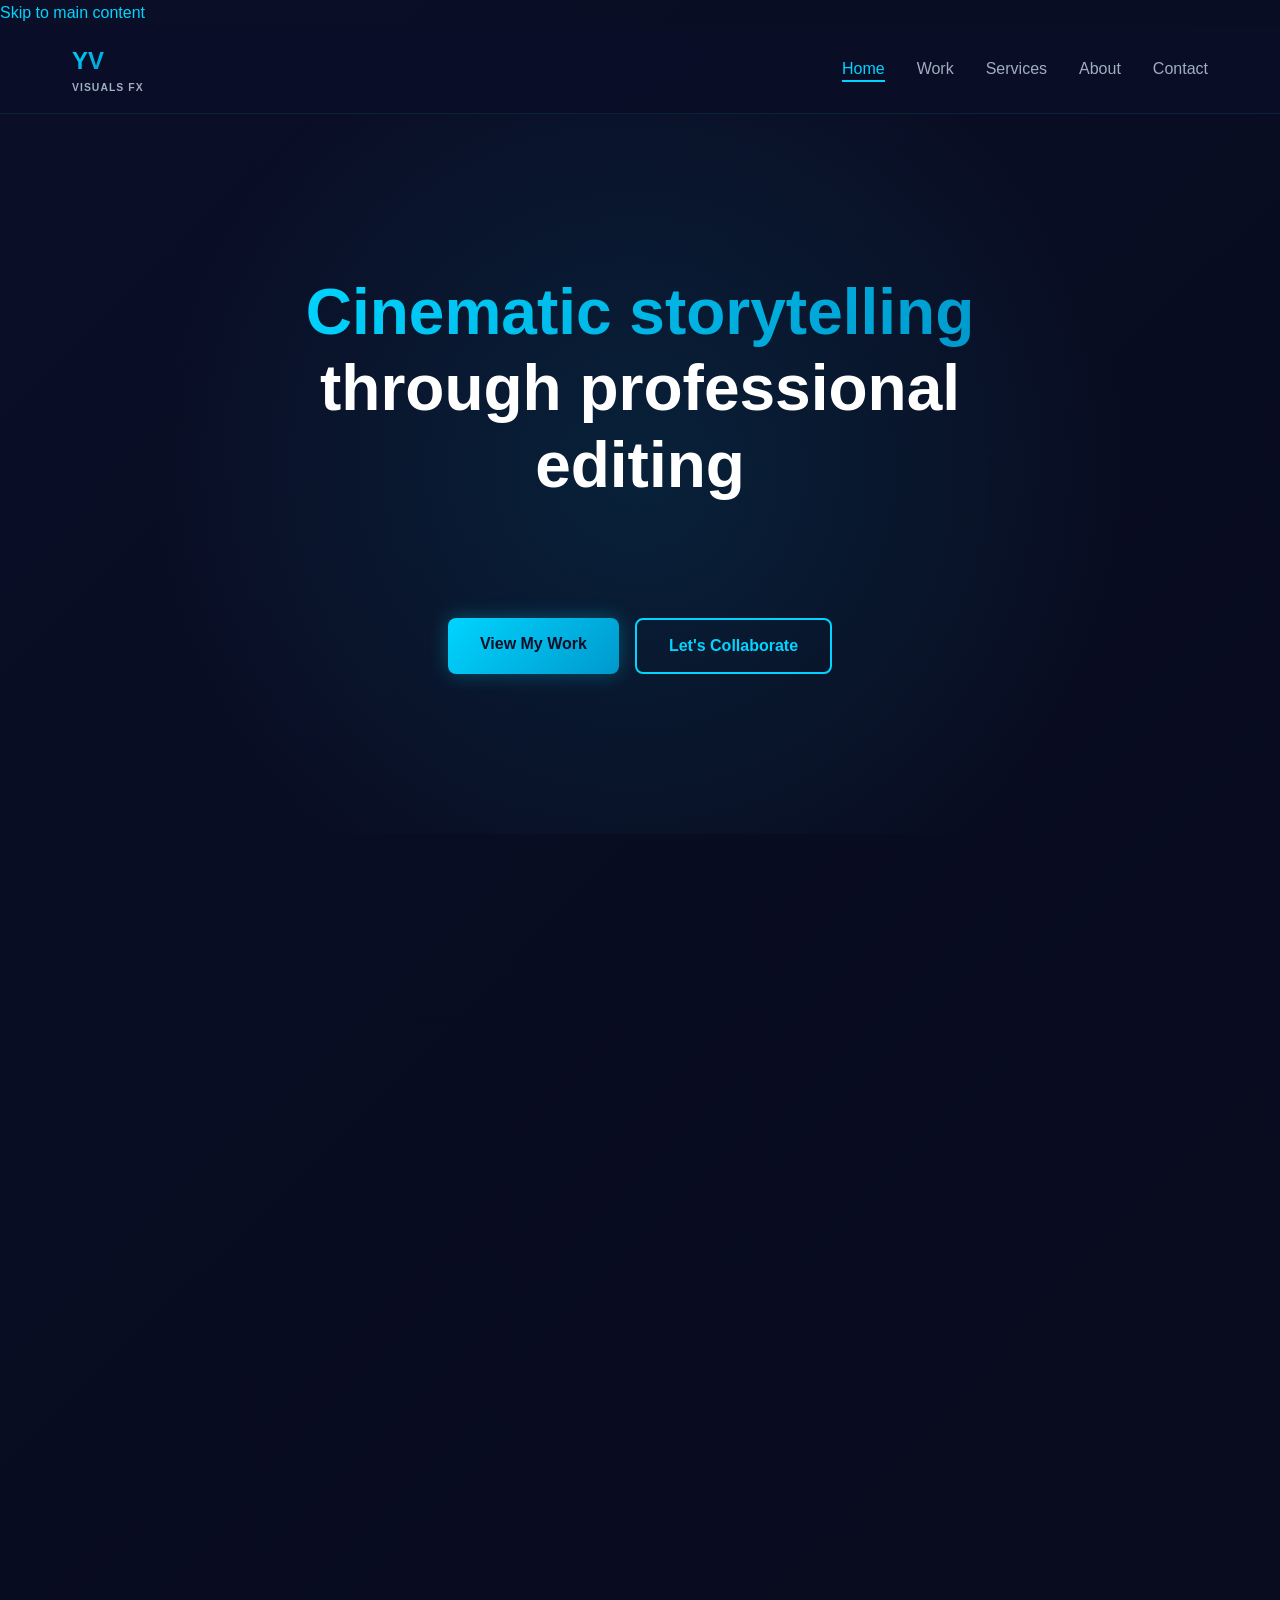
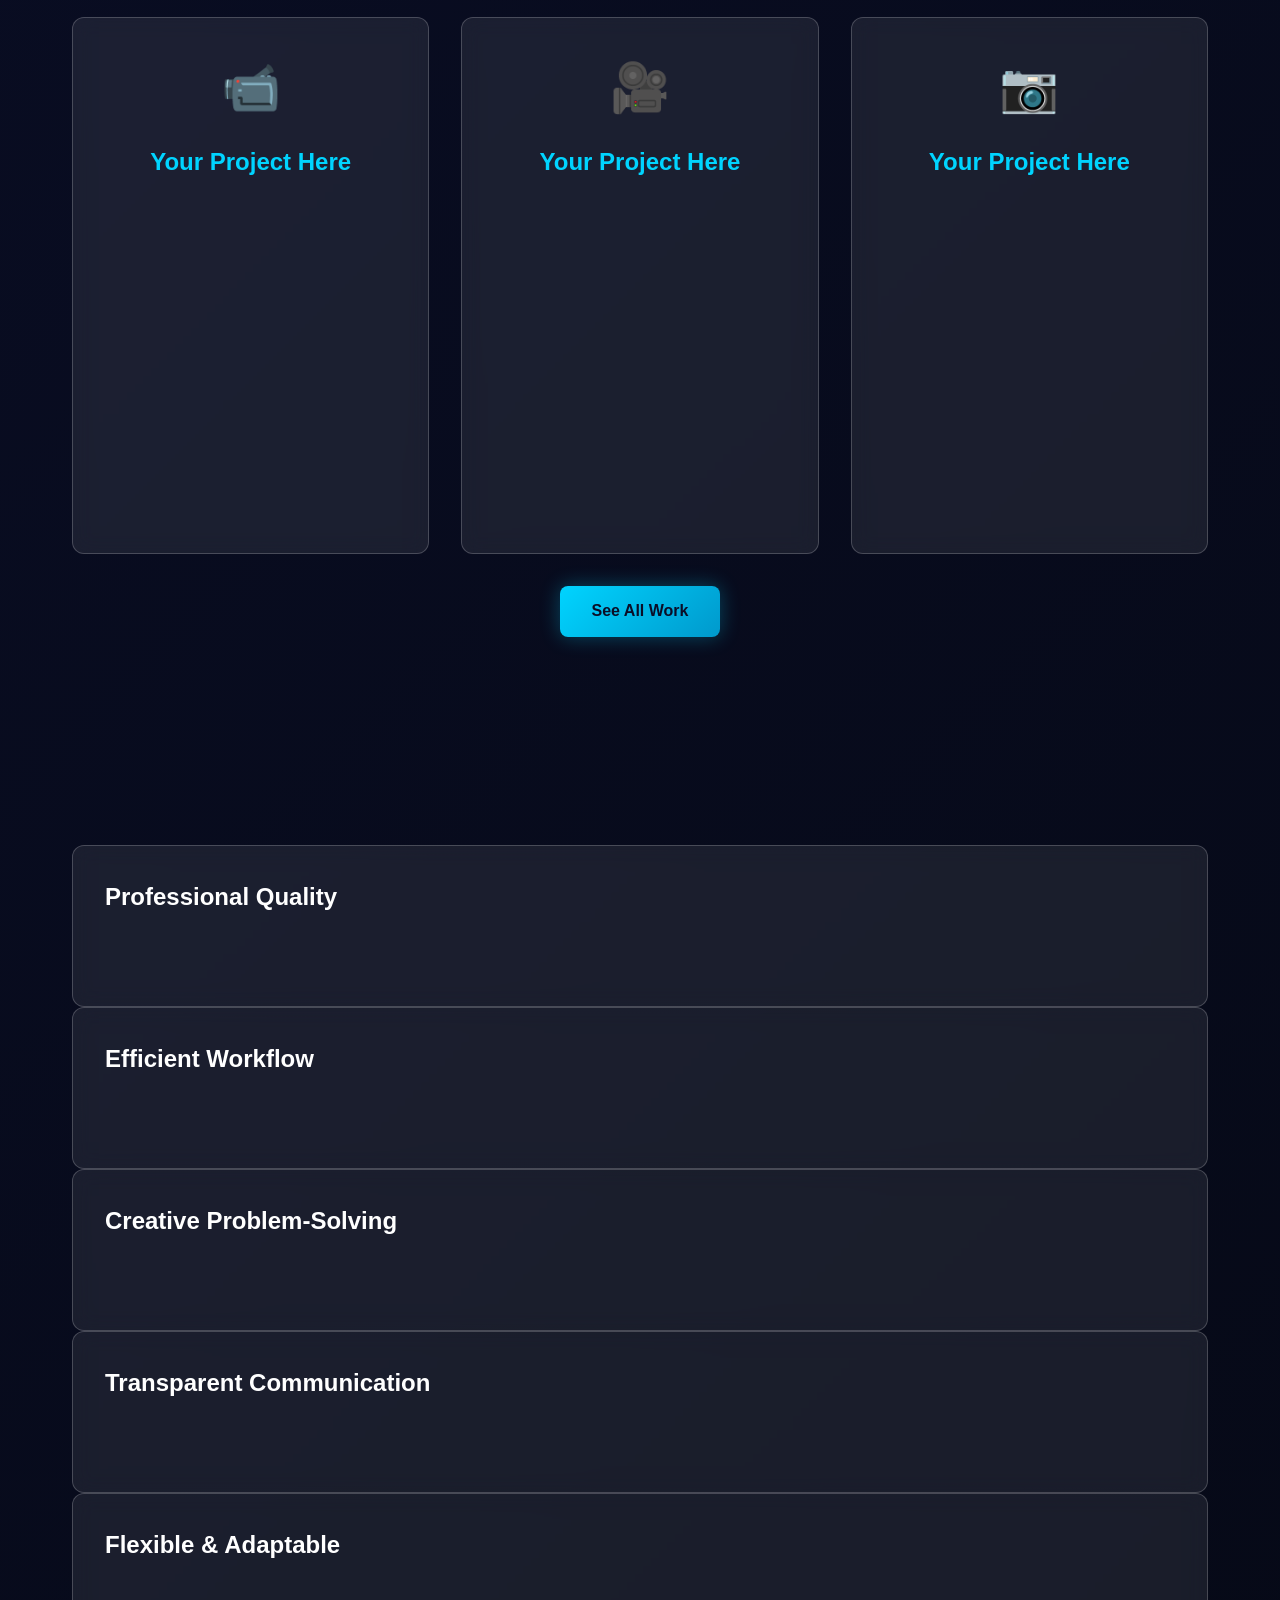
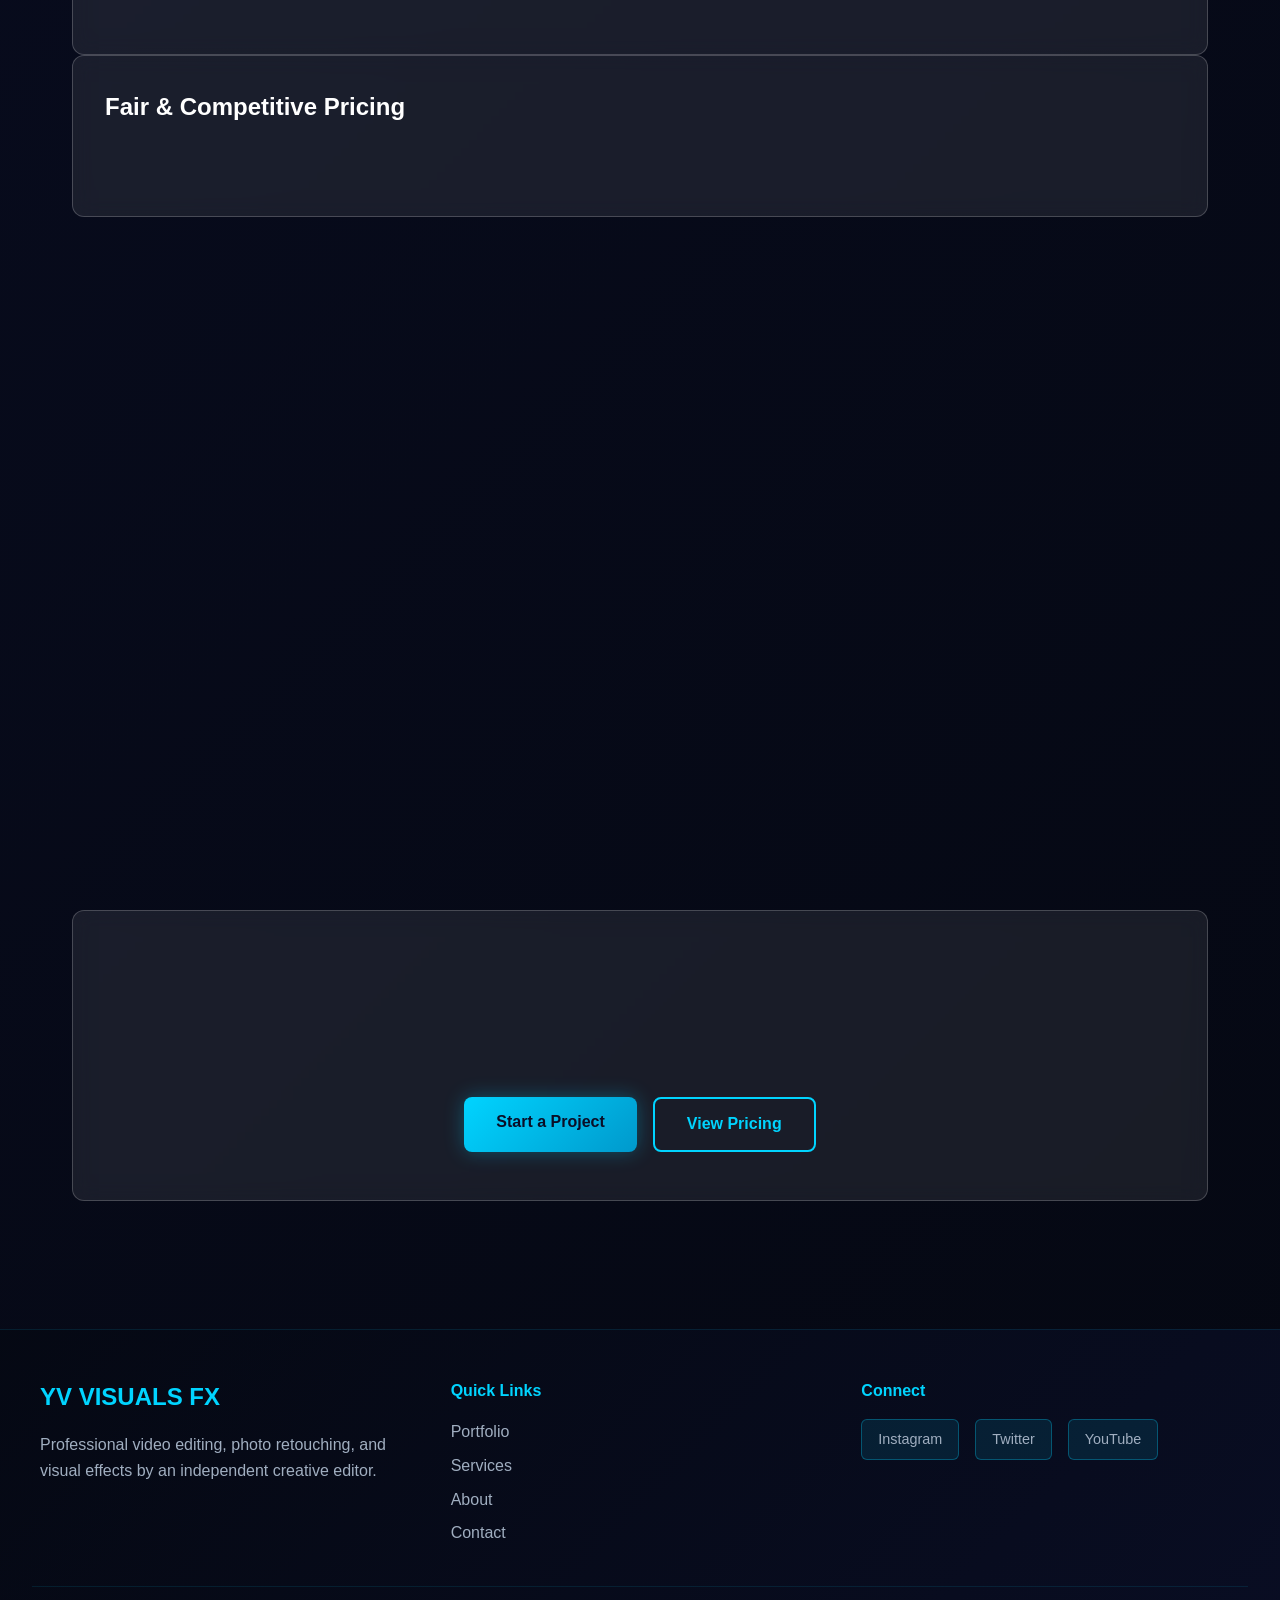
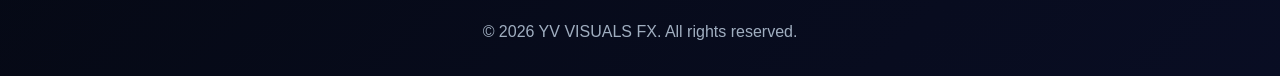
<file: index.html>
<!DOCTYPE html>
<html lang="en">
<head>
    <meta charset="UTF-8">
    <meta name="viewport" content="width=device-width, initial-scale=1.0">
    <meta name="description" content="YV VISUALS FX - Professional video editing, photo retouching, and visual effects by an independent creative editor.">
    <meta name="keywords" content="video editing, photo editing, visual effects, color grading, professional editor">
    <meta name="author" content="YV VISUALS FX">
    <meta property="og:title" content="YV VISUALS FX - Video & Photo Editor">
    <meta property="og:description" content="Professional video editing, photo retouching, and creative visual effects.">
    <meta property="og:type" content="website">
    <title>YV VISUALS FX - Professional Video & Photo Editor</title>
    <link rel="stylesheet" href="css/style.css">
    <link rel="stylesheet" href="css/animations.css">
</head>
<body>
    <!-- Premium Loading Screen -->
    <div id="loader" class="loader">
        <div class="loader-content">
            <div class="loader-logo">YV</div>
            <div class="loader-text">VISUALS FX</div>
            <div class="loader-bar">
                <div class="loader-progress"></div>
            </div>
        </div>
    </div>

    <!-- Navigation -->
    <nav class="navbar">
        <div class="nav-container">
            <div class="logo">
                <span class="logo-text">YV</span>
                <span class="logo-sub">VISUALS FX</span>
            </div>
            <button class="menu-toggle" id="menuToggle">
                <span></span>
                <span></span>
                <span></span>
            </button>
            <ul class="nav-menu" id="navMenu">
                <li><a href="index.html" class="active">Home</a></li>
                <li><a href="portfolio.html">Work</a></li>
                <li><a href="services.html">Services</a></li>
                <li><a href="about.html">About</a></li>
                <li><a href="contact.html">Contact</a></li>
            </ul>
        </div>
    </nav>

    <!-- Hero Section -->
    <section class="hero">
        <div class="hero-content">
            <h1 class="hero-title">
                <span class="gradient-text">Cinematic storytelling</span>
                <span class="subtitle-hero">through professional editing</span>
            </h1>
            <p class="hero-subtitle">I transform raw footage and photos into polished, visually compelling content. Video editing. Photo retouching. Visual effects. Color grading. Sound design.</p>
            <div class="hero-cta">
                <a href="portfolio.html" class="btn btn-primary">View My Work</a>
                <a href="contact.html" class="btn btn-secondary">Let's Collaborate</a>
            </div>
        </div>
        <div class="hero-backdrop"></div>
    </section>

    <!-- What I Do Section -->
    <section class="services-preview">
        <h2 class="section-title">What I Offer</h2>
        <div class="services-grid">
            <div class="service-card glass">
                <div class="service-icon">🎬</div>
                <h3>Video Editing</h3>
                <p>Professional editing with color grading, sound design, transitions, and effects. From short-form to long-form content.</p>
            </div>
            <div class="service-card glass">
                <div class="service-icon">📸</div>
                <h3>Photo Retouching</h3>
                <p>Stunning retouching, color correction, and creative enhancement. Portfolio-ready images that stand out.</p>
            </div>
            <div class="service-card glass">
                <div class="service-icon">✨</div>
                <h3>Visual Effects</h3>
                <p>Custom VFX, motion graphics, animations, and compositing. Adding that premium visual polish to your projects.</p>
            </div>
        </div>
    </section>

    <!-- Portfolio Preview -->
    <section class="recent-work">
        <h2 class="section-title">Recent Projects</h2>
        <p class="section-subtitle">A selection of work I've completed for various clients and creators</p>
        <div class="work-grid">
            <div class="work-item glass portfolio-placeholder">
                <div class="work-placeholder">📹</div>
                <h3>Your Project Here</h3>
                <p class="placeholder-text">Add your video project</p>
            </div>
            <div class="work-item glass portfolio-placeholder">
                <div class="work-placeholder">🎥</div>
                <h3>Your Project Here</h3>
                <p class="placeholder-text">Add your video project</p>
            </div>
            <div class="work-item glass portfolio-placeholder">
                <div class="work-placeholder">📷</div>
                <h3>Your Project Here</h3>
                <p class="placeholder-text">Add your photo project</p>
            </div>
        </div>
        <div class="view-all">
            <a href="portfolio.html" class="btn btn-primary">See All Work</a>
        </div>
    </section>

    <!-- Why Work With Me -->
    <section class="why-work-section">
        <h2 class="section-title">Why Choose My Services</h2>
        <div class="why-grid">
            <div class="why-card glass">
                <h3>Professional Quality</h3>
                <p>Industry-standard editing with meticulous attention to detail. Every frame matters.</p>
            </div>
            <div class="why-card glass">
                <h3>Efficient Workflow</h3>
                <p>Fast turnaround without compromising on quality. Organized process, clear communication.</p>
            </div>
            <div class="why-card glass">
                <h3>Creative Problem-Solving</h3>
                <p>I work with your vision and suggest creative enhancements that elevate your content.</p>
            </div>
            <div class="why-card glass">
                <h3>Transparent Communication</h3>
                <p>Regular updates, revision rounds, and honest feedback throughout the project.</p>
            </div>
            <div class="why-card glass">
                <h3>Flexible & Adaptable</h3>
                <p>Whether it's corporate content, personal projects, or creative experiments, I'm equipped to handle it.</p>
            </div>
            <div class="why-card glass">
                <h3>Fair & Competitive Pricing</h3>
                <p>Quality editing at transparent rates. No hidden costs, straightforward packages.</p>
            </div>
        </div>
    </section>

    <!-- Process Section -->
    <section class="process-section">
        <h2 class="section-title">How I Work</h2>
        <div class="process-steps">
            <div class="process-step">
                <div class="step-number">01</div>
                <h3>Brief & Requirements</h3>
                <p>Understand your vision, project scope, and specific needs</p>
            </div>
            <div class="process-step">
                <div class="step-number">02</div>
                <h3>Project Planning</h3>
                <p>Outline the editing approach and creative direction</p>
            </div>
            <div class="process-step">
                <div class="step-number">03</div>
                <h3>Editing & Creation</h3>
                <p>Professional editing with quality checks throughout</p>
            </div>
            <div class="process-step">
                <div class="step-number">04</div>
                <h3>Revisions</h3>
                <p>Your feedback is incorporated for revisions</p>
            </div>
            <div class="process-step">
                <div class="step-number">05</div>
                <h3>Final Delivery</h3>
                <p>Multiple formats and optimizations for your use</p>
            </div>
        </div>
    </section>

    <!-- CTA Section -->
    <section class="cta-section">
        <div class="cta-content glass">
            <h2>Ready to Elevate Your Content?</h2>
            <p>Let's discuss your project and find the best way to bring your vision to life</p>
            <div class="cta-buttons">
                <a href="contact.html" class="btn btn-primary">Start a Project</a>
                <a href="services.html" class="btn btn-secondary">View Pricing</a>
            </div>
        </div>
    </section>

    <!-- Footer -->
    <footer class="footer">
        <div class="footer-content">
            <div class="footer-section">
                <h3>YV VISUALS FX</h3>
                <p>Professional video editing, photo retouching, and visual effects by an independent creative editor.</p>
            </div>
            <div class="footer-section">
                <h4>Quick Links</h4>
                <ul>
                    <li><a href="portfolio.html">Portfolio</a></li>
                    <li><a href="services.html">Services</a></li>
                    <li><a href="about.html">About</a></li>
                    <li><a href="contact.html">Contact</a></li>
                </ul>
            </div>
            <div class="footer-section">
                <h4>Connect</h4>
                <div class="social-links">
                    <a href="YOUR_INSTAGRAM_URL" class="social-icon">Instagram</a>
                    <a href="YOUR_TWITTER_URL" class="social-icon">Twitter</a>
                    <a href="YOUR_YOUTUBE_URL" class="social-icon">YouTube</a>
                </div>
            </div>
        </div>
        <div class="footer-bottom">
            <p>&copy; 2026 YV VISUALS FX. All rights reserved.</p>
        </div>
    </footer>

    <script src="js/main.js"></script>
</body>
</html>
</file>
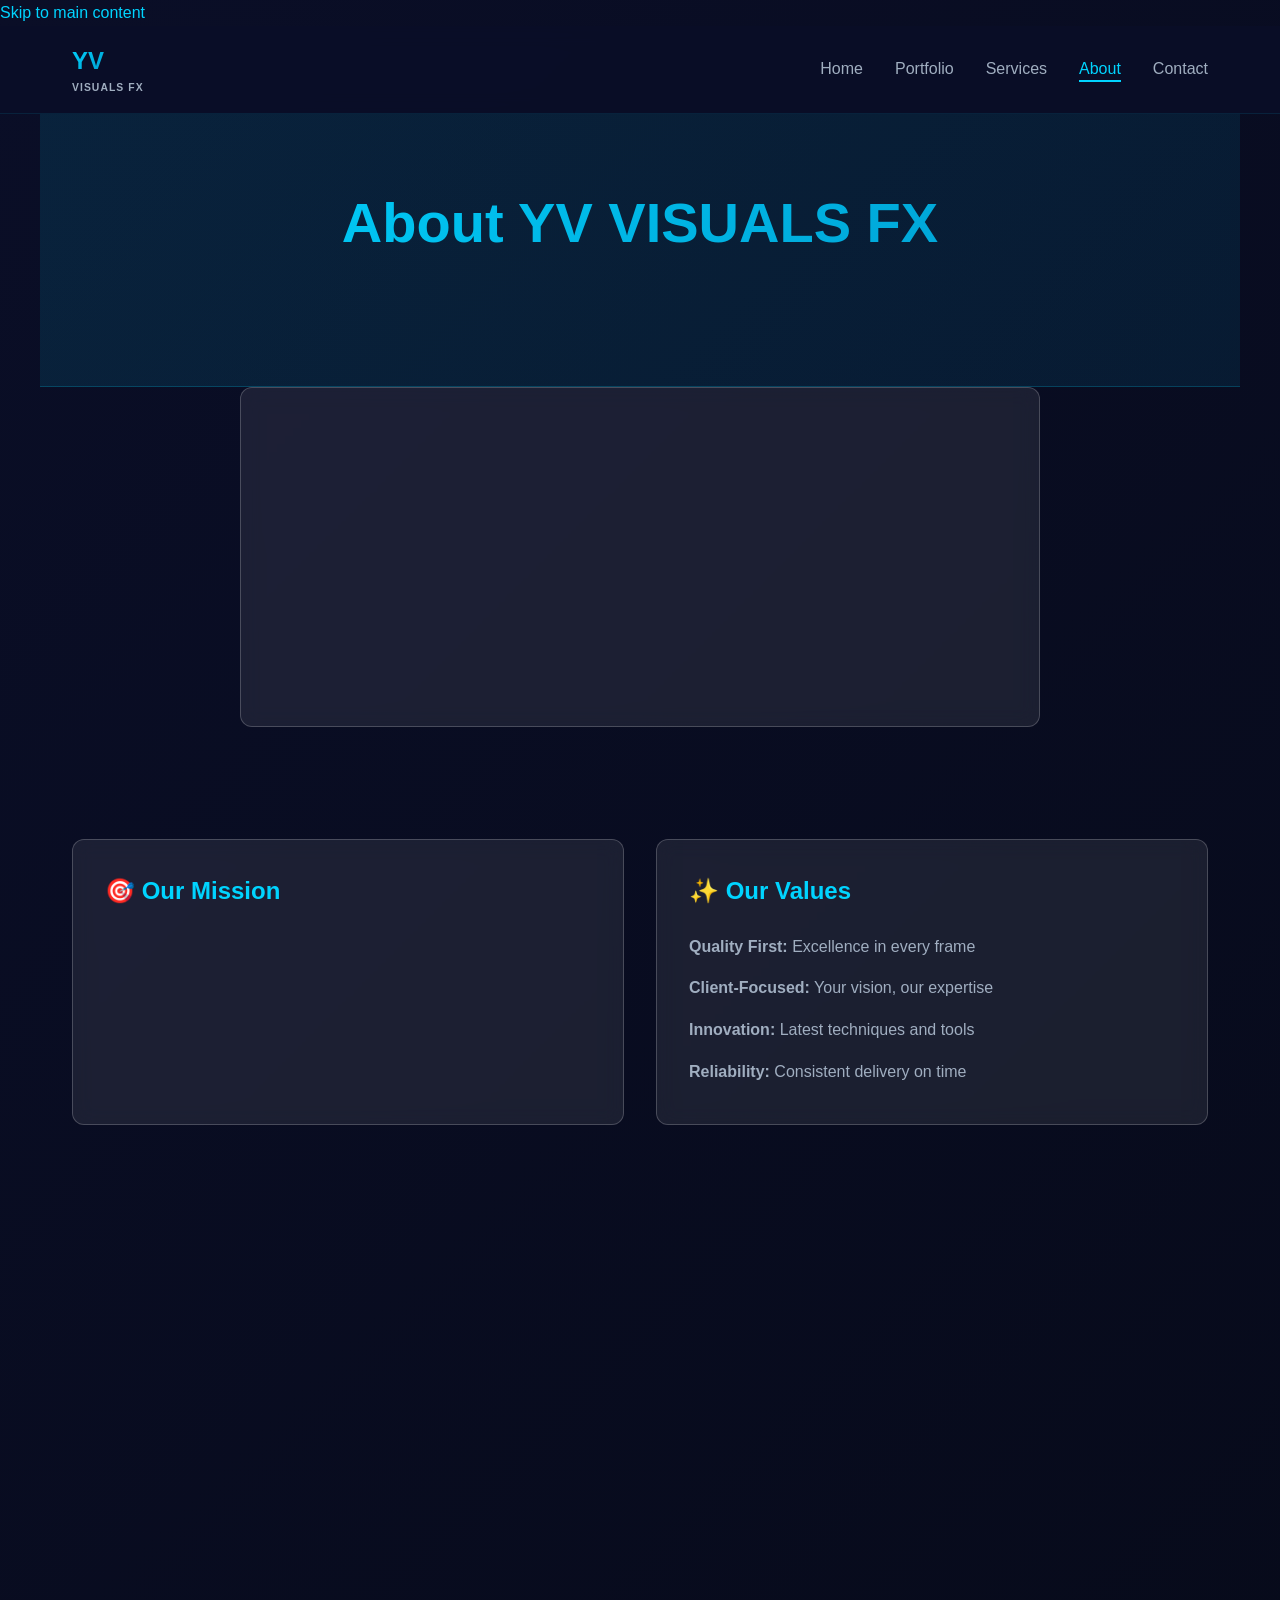
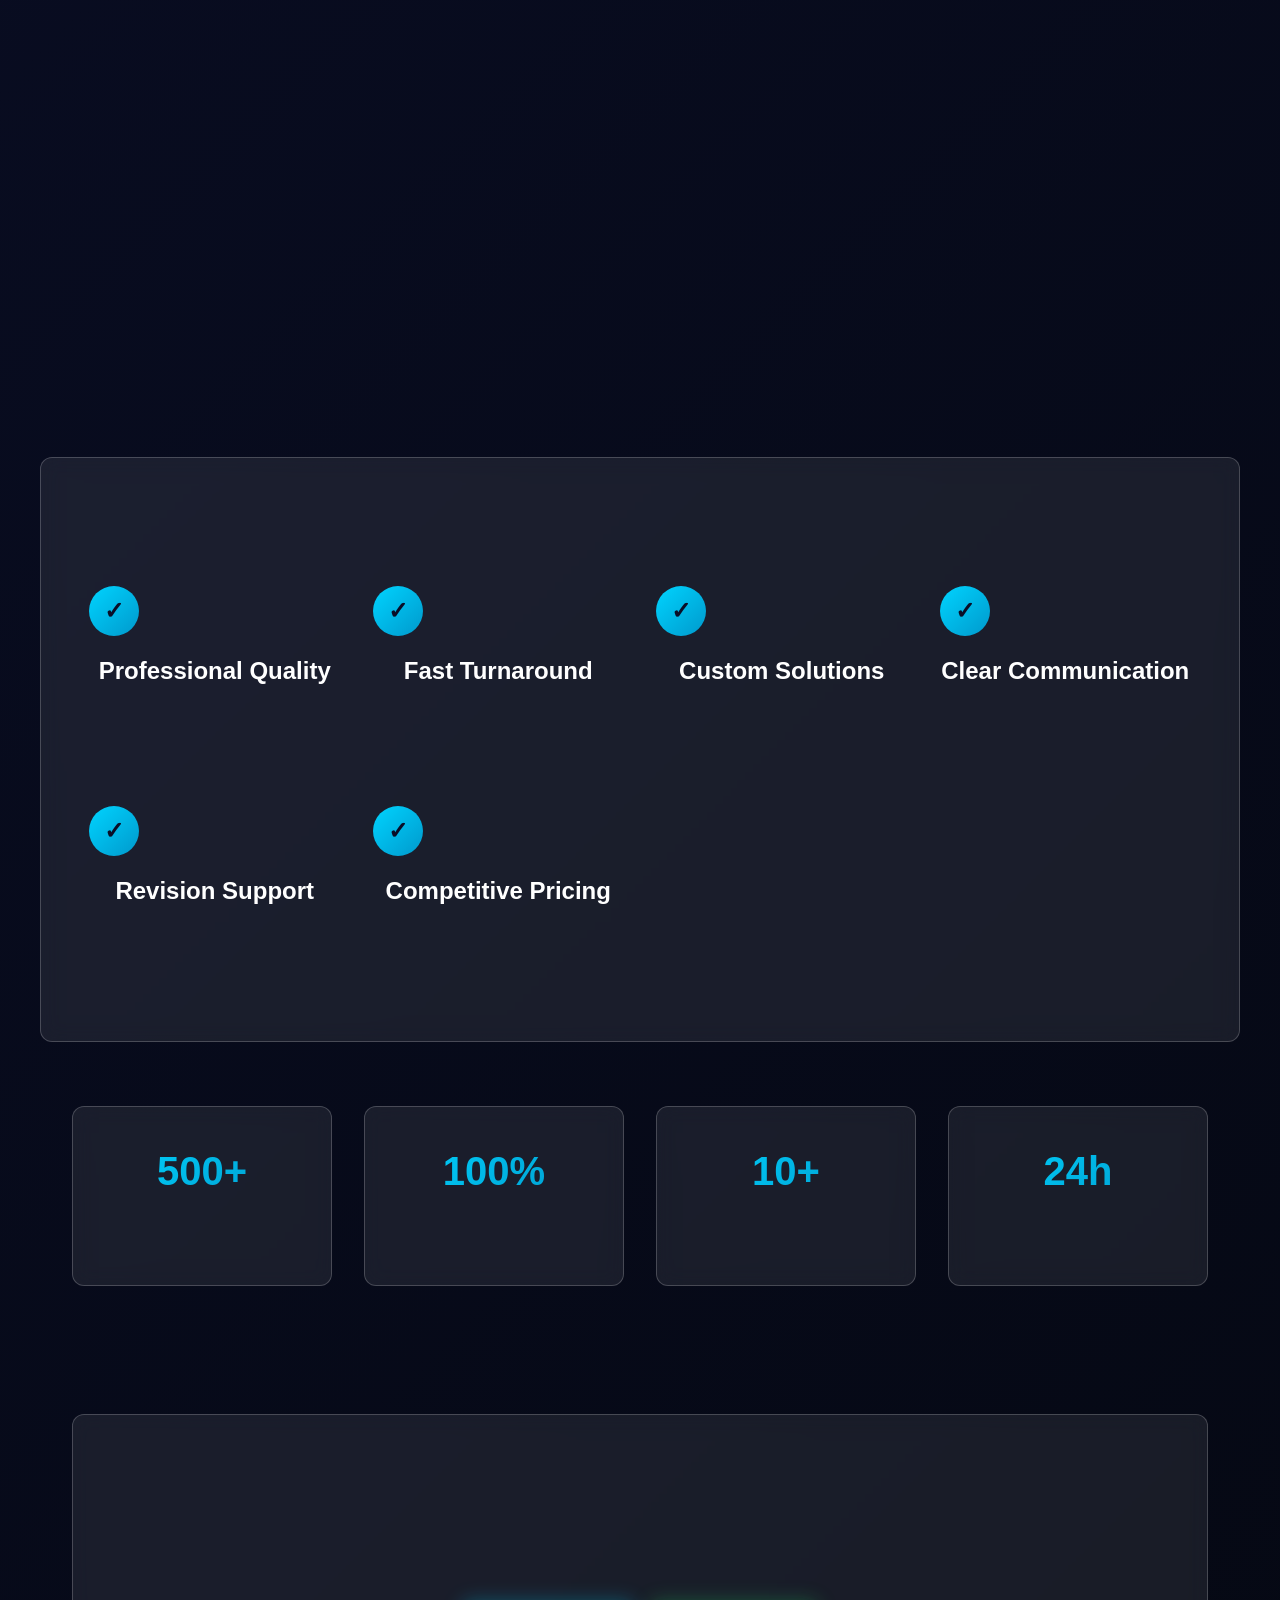
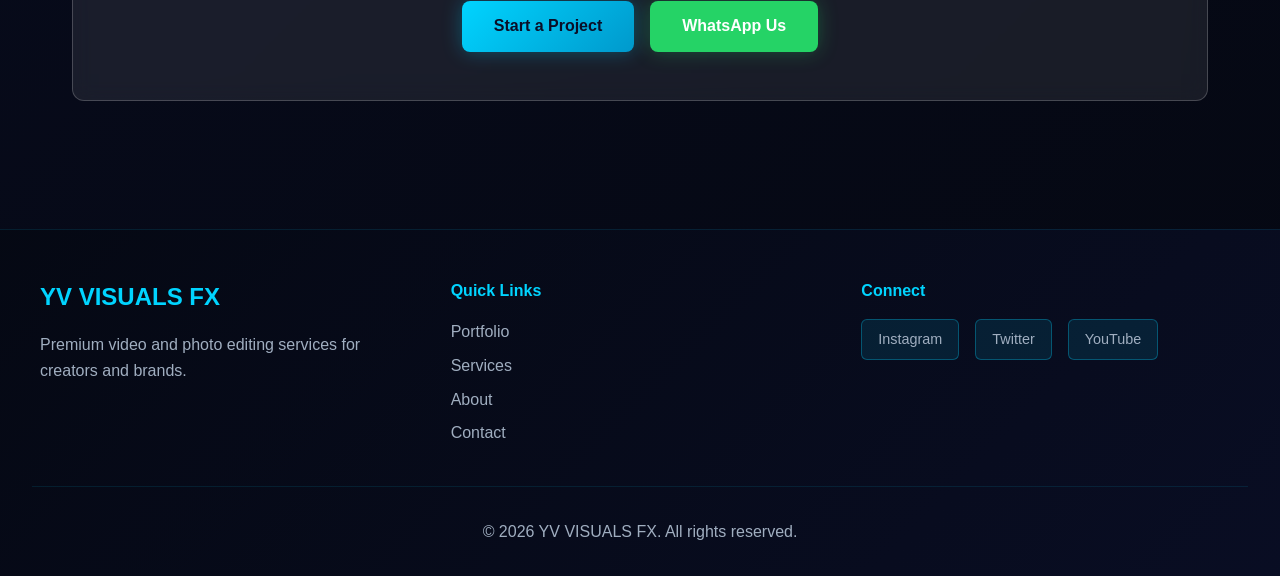
<file: about.html>
<!DOCTYPE html>
<html lang="en">
<head>
    <meta charset="UTF-8">
    <meta name="viewport" content="width=device-width, initial-scale=1.0">
    <meta name="description" content="About YV VISUALS FX - Learn about our team and editing expertise.">
    <meta name="keywords" content="about us, team, editing expertise, creative studio">
    <title>About - YV VISUALS FX</title>
    <link rel="stylesheet" href="css/style.css">
    <link rel="stylesheet" href="css/animations.css">
</head>
<body>
    <!-- Premium Loading Screen -->
    <div id="loader" class="loader">
        <div class="loader-content">
            <div class="loader-logo">YV</div>
            <div class="loader-text">VISUALS FX</div>
            <div class="loader-bar">
                <div class="loader-progress"></div>
            </div>
        </div>
    </div>

    <!-- Navigation -->
    <nav class="navbar">
        <div class="nav-container">
            <div class="logo">
                <span class="logo-text">YV</span>
                <span class="logo-sub">VISUALS FX</span>
            </div>
            <button class="menu-toggle" id="menuToggle">
                <span></span>
                <span></span>
                <span></span>
            </button>
            <ul class="nav-menu" id="navMenu">
                <li><a href="index.html">Home</a></li>
                <li><a href="portfolio.html">Portfolio</a></li>
                <li><a href="services.html">Services</a></li>
                <li><a href="about.html" class="active">About</a></li>
                <li><a href="contact.html">Contact</a></li>
            </ul>
        </div>
    </nav>

    <!-- About Header -->
    <section class="page-header">
        <h1 class="page-title">About YV VISUALS FX</h1>
        <p class="page-subtitle">Crafting cinematic excellence through professional editing</p>
    </section>

    <!-- Story Section -->
    <section class="about-story glass">
        <div class="story-content">
            <h2>Our Story</h2>
            <p>YV VISUALS FX was founded with a simple mission: to deliver exceptional editing that transforms creative vision into reality. We believe that every project deserves premium attention to detail, creative expertise, and technical excellence.</p>
            <p>With years of experience in video editing, photo retouching, and motion graphics, we've worked with creators, brands, and production companies to bring their stories to life. Our passion for cinematic storytelling drives every project we undertake.</p>
        </div>
    </section>

    <!-- Mission & Values -->
    <section class="mission-section">
        <div class="mission-card glass">
            <h3>🎯 Our Mission</h3>
            <p>To deliver premium editing services that elevate content quality and help creators achieve their vision with technical excellence and creative flair.</p>
        </div>
        <div class="mission-card glass">
            <h3>✨ Our Values</h3>
            <ul class="values-list">
                <li><strong>Quality First:</strong> Excellence in every frame</li>
                <li><strong>Client-Focused:</strong> Your vision, our expertise</li>
                <li><strong>Innovation:</strong> Latest techniques and tools</li>
                <li><strong>Reliability:</strong> Consistent delivery on time</li>
            </ul>
        </div>
    </section>

    <!-- Expertise Section -->
    <section class="expertise-section">
        <h2 class="section-title">Our Expertise</h2>
        <div class="expertise-grid">
            <div class="expertise-card">
                <div class="expertise-icon">🎬</div>
                <h3>Video Editing</h3>
                <p>From short-form to long-form content, we handle all video editing needs with precision and creativity</p>
            </div>
            <div class="expertise-card">
                <div class="expertise-icon">📸</div>
                <h3>Photo Retouching</h3>
                <p>Professional retouching and color grading that enhances beauty while maintaining authenticity</p>
            </div>
            <div class="expertise-card">
                <div class="expertise-icon">🎨</div>
                <h3>Motion Graphics</h3>
                <p>Custom animations and motion design that bring your concepts to dynamic visual life</p>
            </div>
            <div class="expertise-card">
                <div class="expertise-icon">🌈</div>
                <h3>Color Grading</h3>
                <p>Cinema-quality color grading that sets the mood and atmosphere of your visual story</p>
            </div>
            <div class="expertise-card">
                <div class="expertise-icon">🎵</div>
                <h3>Sound Design</h3>
                <p>Professional audio mixing and sound design for immersive viewing experiences</p>
            </div>
            <div class="expertise-card">
                <div class="expertise-icon">✨</div>
                <h3>VFX & Effects</h3>
                <p>Advanced visual effects and compositing that add wow factor to your productions</p>
            </div>
        </div>
    </section>

    <!-- Why Choose Us -->
    <section class="why-us-section glass">
        <h2 class="section-title">Why Choose YV VISUALS FX?</h2>
        <div class="reasons-grid">
            <div class="reason">
                <div class="reason-number">✓</div>
                <h3>Professional Quality</h3>
                <p>Industry-standard editing with attention to every detail</p>
            </div>
            <div class="reason">
                <div class="reason-number">✓</div>
                <h3>Fast Turnaround</h3>
                <p>Efficient workflow without compromising quality</p>
            </div>
            <div class="reason">
                <div class="reason-number">✓</div>
                <h3>Custom Solutions</h3>
                <p>Tailored approaches for each unique project</p>
            </div>
            <div class="reason">
                <div class="reason-number">✓</div>
                <h3>Clear Communication</h3>
                <p>Transparent process with regular updates</p>
            </div>
            <div class="reason">
                <div class="reason-number">✓</div>
                <h3>Revision Support</h3>
                <p>Unlimited revisions until you're satisfied</p>
            </div>
            <div class="reason">
                <div class="reason-number">✓</div>
                <h3>Competitive Pricing</h3>
                <p>Premium quality at fair and transparent rates</p>
            </div>
        </div>
    </section>

    <!-- Experience Stats -->
    <section class="stats-section">
        <div class="stat glass">
            <h3 class="stat-number">500+</h3>
            <p>Projects Completed</p>
        </div>
        <div class="stat glass">
            <h3 class="stat-number">100%</h3>
            <p>Client Satisfaction</p>
        </div>
        <div class="stat glass">
            <h3 class="stat-number">10+</h3>
            <p>Years Experience</p>
        </div>
        <div class="stat glass">
            <h3 class="stat-number">24h</h3>
            <p>Avg Response Time</p>
        </div>
    </section>

    <!-- CTA Section -->
    <section class="cta-section">
        <div class="cta-content glass">
            <h2>Let's Collaborate</h2>
            <p>Ready to work with a team that cares about your project?</p>
            <div class="cta-buttons">
                <a href="contact.html" class="btn btn-primary">Start a Project</a>
                <a href="https://wa.me/1234567890" target="_blank" class="btn btn-whatsapp">WhatsApp Us</a>
            </div>
        </div>
    </section>

    <!-- Footer -->
    <footer class="footer">
        <div class="footer-content">
            <div class="footer-section">
                <h3>YV VISUALS FX</h3>
                <p>Premium video and photo editing services for creators and brands.</p>
            </div>
            <div class="footer-section">
                <h4>Quick Links</h4>
                <ul>
                    <li><a href="portfolio.html">Portfolio</a></li>
                    <li><a href="services.html">Services</a></li>
                    <li><a href="about.html">About</a></li>
                    <li><a href="contact.html">Contact</a></li>
                </ul>
            </div>
            <div class="footer-section">
                <h4>Connect</h4>
                <div class="social-links">
                    <a href="#" class="social-icon">Instagram</a>
                    <a href="#" class="social-icon">Twitter</a>
                    <a href="#" class="social-icon">YouTube</a>
                </div>
            </div>
        </div>
        <div class="footer-bottom">
            <p>&copy; 2026 YV VISUALS FX. All rights reserved.</p>
        </div>
    </footer>

    <script src="js/main.js"></script>
</body>
</html>
</file>
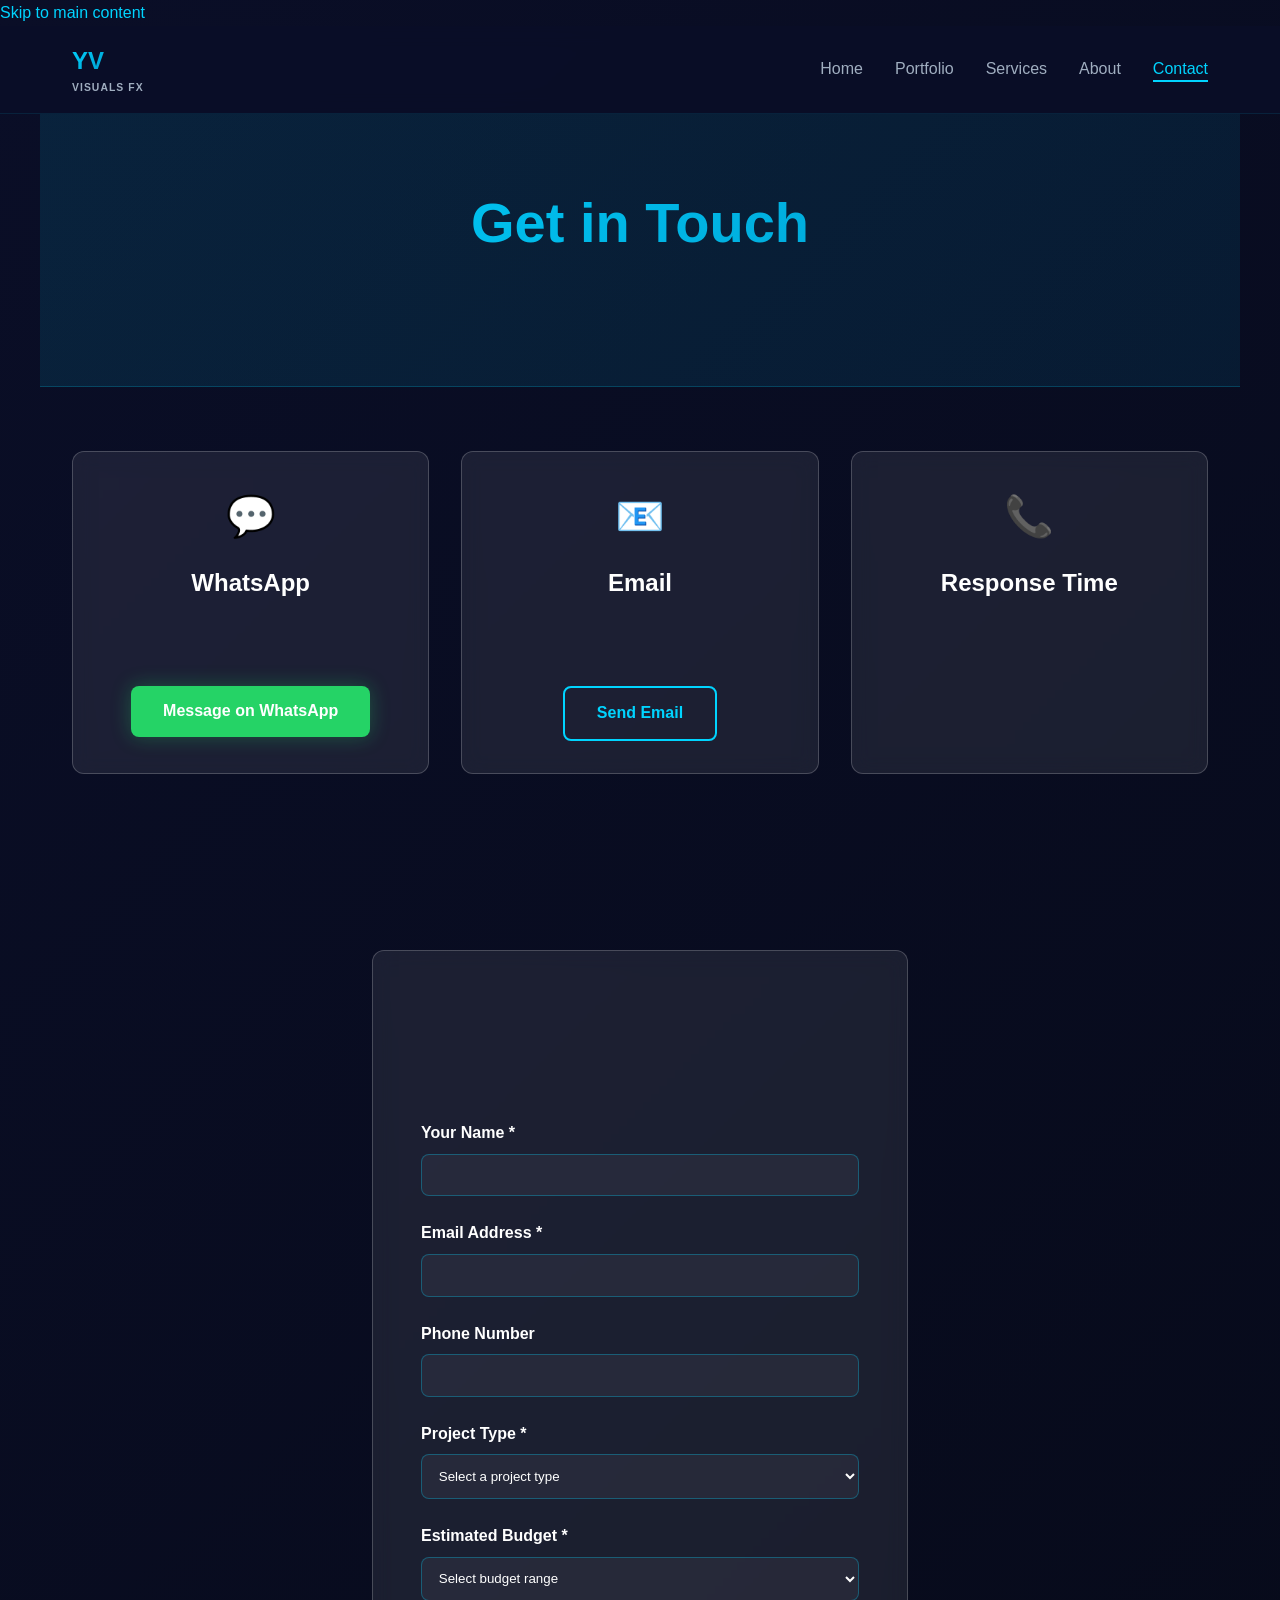
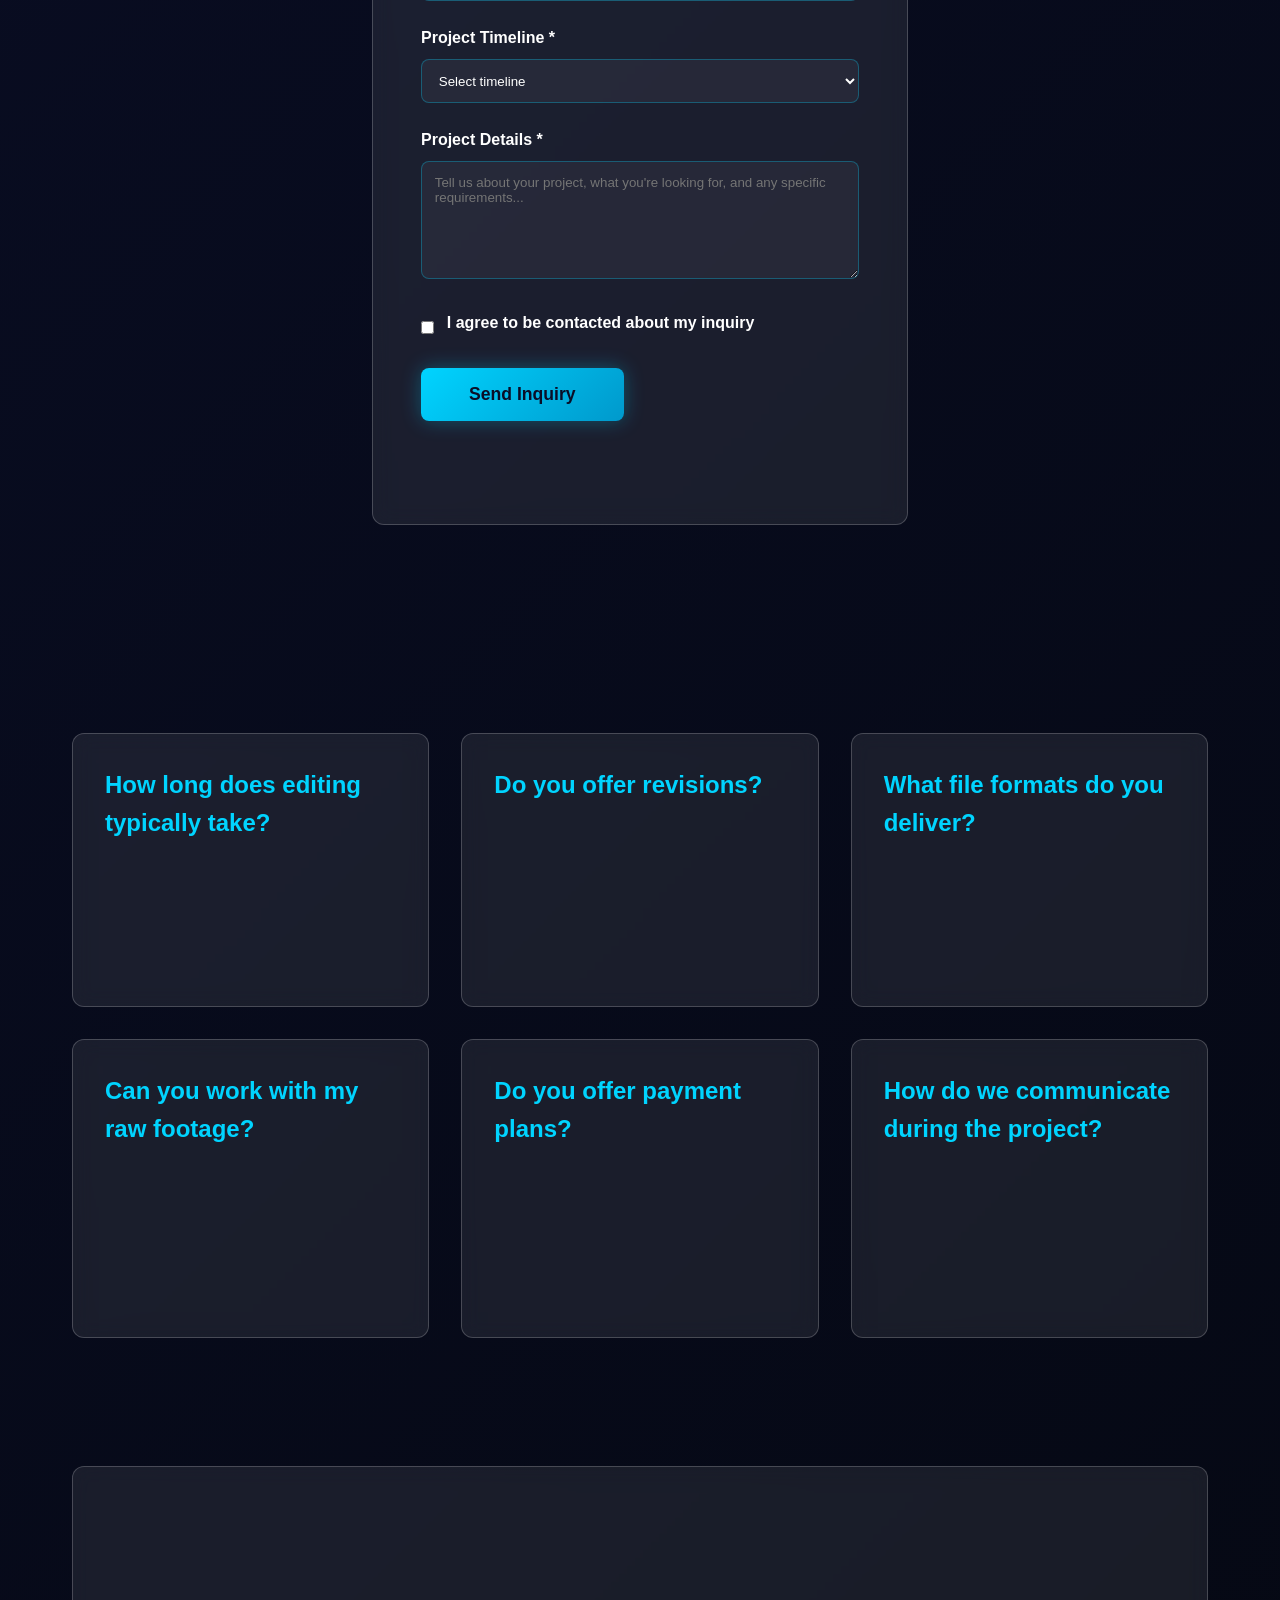
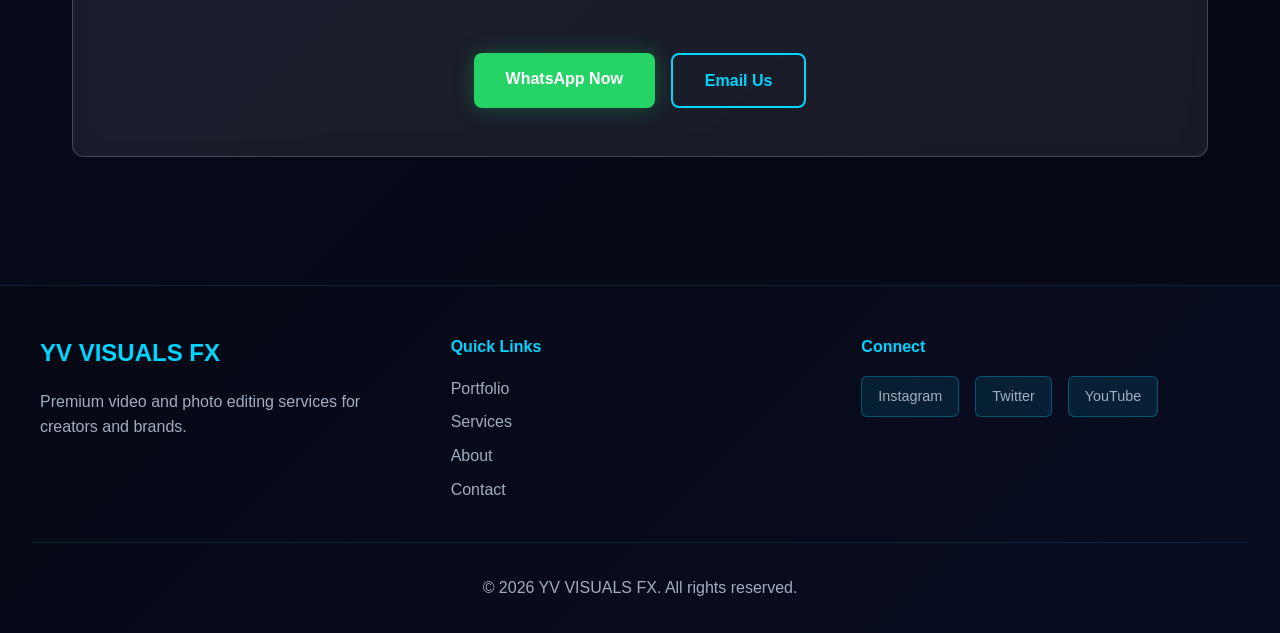
<file: contact.html>
<!DOCTYPE html>
<html lang="en">
<head>
    <meta charset="UTF-8">
    <meta name="viewport" content="width=device-width, initial-scale=1.0">
    <meta name="description" content="Contact YV VISUALS FX - Get in touch for your editing project or inquiries.">
    <meta name="keywords" content="contact, inquiry, editing project, get in touch">
    <title>Contact - YV VISUALS FX</title>
    <link rel="stylesheet" href="css/style.css">
    <link rel="stylesheet" href="css/animations.css">
</head>
<body>
    <!-- Premium Loading Screen -->
    <div id="loader" class="loader">
        <div class="loader-content">
            <div class="loader-logo">YV</div>
            <div class="loader-text">VISUALS FX</div>
            <div class="loader-bar">
                <div class="loader-progress"></div>
            </div>
        </div>
    </div>

    <!-- Navigation -->
    <nav class="navbar">
        <div class="nav-container">
            <div class="logo">
                <span class="logo-text">YV</span>
                <span class="logo-sub">VISUALS FX</span>
            </div>
            <button class="menu-toggle" id="menuToggle">
                <span></span>
                <span></span>
                <span></span>
            </button>
            <ul class="nav-menu" id="navMenu">
                <li><a href="index.html">Home</a></li>
                <li><a href="portfolio.html">Portfolio</a></li>
                <li><a href="services.html">Services</a></li>
                <li><a href="about.html">About</a></li>
                <li><a href="contact.html" class="active">Contact</a></li>
            </ul>
        </div>
    </nav>

    <!-- Contact Header -->
    <section class="page-header">
        <h1 class="page-title">Get in Touch</h1>
        <p class="page-subtitle">Let's discuss your editing project and bring your vision to life</p>
    </section>

    <!-- Contact Methods -->
    <section class="contact-methods">
        <div class="contact-card glass">
            <div class="contact-icon">💬</div>
            <h3>WhatsApp</h3>
            <p>Quick response and easy communication</p>
            <a href="https://wa.me/1234567890" target="_blank" class="btn btn-whatsapp">Message on WhatsApp</a>
        </div>
        <div class="contact-card glass">
            <div class="contact-icon">📧</div>
            <h3>Email</h3>
            <p>Send us your project details and requirements</p>
            <a href="mailto:info@yvvisualsfx.com" class="btn btn-secondary">Send Email</a>
        </div>
        <div class="contact-card glass">
            <div class="contact-icon">📞</div>
            <h3>Response Time</h3>
            <p>We typically respond within 24 hours</p>
            <p class="contact-info">Available 9 AM - 6 PM</p>
        </div>
    </section>

    <!-- Contact Form Section -->
    <section class="contact-form-section">
        <div class="form-container glass">
            <h2>Send Us an Inquiry</h2>
            <p>Fill out the form below and we'll get back to you shortly</p>
            
            <form id="contactForm" class="contact-form">
                <div class="form-group">
                    <label for="name">Your Name *</label>
                    <input type="text" id="name" name="name" required>
                </div>

                <div class="form-group">
                    <label for="email">Email Address *</label>
                    <input type="email" id="email" name="email" required>
                </div>

                <div class="form-group">
                    <label for="phone">Phone Number</label>
                    <input type="tel" id="phone" name="phone">
                </div>

                <div class="form-group">
                    <label for="project-type">Project Type *</label>
                    <select id="project-type" name="project-type" required>
                        <option value="">Select a project type</option>
                        <option value="video-editing">Video Editing</option>
                        <option value="photo-editing">Photo Editing</option>
                        <option value="vfx-motion">VFX & Motion Graphics</option>
                        <option value="color-grading">Color Grading</option>
                        <option value="other">Other</option>
                    </select>
                </div>

                <div class="form-group">
                    <label for="budget">Estimated Budget *</label>
                    <select id="budget" name="budget" required>
                        <option value="">Select budget range</option>
                        <option value="under-500">Under $500</option>
                        <option value="500-1000">$500 - $1,000</option>
                        <option value="1000-2500">$1,000 - $2,500</option>
                        <option value="2500-plus">$2,500+</option>
                    </select>
                </div>

                <div class="form-group">
                    <label for="timeline">Project Timeline *</label>
                    <select id="timeline" name="timeline" required>
                        <option value="">Select timeline</option>
                        <option value="urgent">Urgent (1-2 days)</option>
                        <option value="1-week">1 Week</option>
                        <option value="2-weeks">2 Weeks</option>
                        <option value="flexible">Flexible</option>
                    </select>
                </div>

                <div class="form-group">
                    <label for="message">Project Details *</label>
                    <textarea id="message" name="message" rows="6" placeholder="Tell us about your project, what you're looking for, and any specific requirements..." required></textarea>
                </div>

                <div class="form-group checkbox">
                    <input type="checkbox" id="consent" name="consent" required>
                    <label for="consent">I agree to be contacted about my inquiry</label>
                </div>

                <button type="submit" class="btn btn-primary btn-large">Send Inquiry</button>
                <p class="form-note">We'll review your inquiry and respond within 24 hours</p>
            </form>

            <div id="formMessage" class="form-message" style="display: none;"></div>
        </div>
    </section>

    <!-- FAQ Section -->
    <section class="faq-section">
        <h2 class="section-title">Frequently Asked Questions</h2>
        <div class="faq-grid">
            <div class="faq-item glass">
                <h3>How long does editing typically take?</h3>
                <p>Turnaround time depends on project complexity. Starter packages: 3-5 days. Professional: 5-7 days. Premium: 7-10 days. Rush options available.</p>
            </div>
            <div class="faq-item glass">
                <h3>Do you offer revisions?</h3>
                <p>Yes! Each package includes revision rounds. Starter: 1 round. Professional: 2 rounds. Premium: 3 rounds. Additional revisions available for a fee.</p>
            </div>
            <div class="faq-item glass">
                <h3>What file formats do you deliver?</h3>
                <p>We deliver in multiple formats: MP4, MOV, ProRes, DCP, and more. We optimize for your specific needs and platform requirements.</p>
            </div>
            <div class="faq-item glass">
                <h3>Can you work with my raw footage?</h3>
                <p>Absolutely! We work with all formats and codecs. Share your footage via cloud storage (Google Drive, Dropbox, WeTransfer), or we can provide FTP access.</p>
            </div>
            <div class="faq-item glass">
                <h3>Do you offer payment plans?</h3>
                <p>Yes. We typically request 50% upfront to start the project and 50% upon completion. Custom payment terms available for larger projects.</p>
            </div>
            <div class="faq-item glass">
                <h3>How do we communicate during the project?</h3>
                <p>We maintain regular communication via email, WhatsApp, or your preferred method. Progress updates and draft reviews are provided throughout.</p>
            </div>
        </div>
    </section>

    <!-- CTA Section -->
    <section class="cta-section">
        <div class="cta-content glass">
            <h2>Ready to Start?</h2>
            <p>Reach out now and let's create something amazing together</p>
            <div class="cta-buttons">
                <a href="https://wa.me/1234567890" target="_blank" class="btn btn-whatsapp">WhatsApp Now</a>
                <a href="mailto:info@yvvisualsfx.com" class="btn btn-secondary">Email Us</a>
            </div>
        </div>
    </section>

    <!-- Footer -->
    <footer class="footer">
        <div class="footer-content">
            <div class="footer-section">
                <h3>YV VISUALS FX</h3>
                <p>Premium video and photo editing services for creators and brands.</p>
            </div>
            <div class="footer-section">
                <h4>Quick Links</h4>
                <ul>
                    <li><a href="portfolio.html">Portfolio</a></li>
                    <li><a href="services.html">Services</a></li>
                    <li><a href="about.html">About</a></li>
                    <li><a href="contact.html">Contact</a></li>
                </ul>
            </div>
            <div class="footer-section">
                <h4>Connect</h4>
                <div class="social-links">
                    <a href="#" class="social-icon">Instagram</a>
                    <a href="#" class="social-icon">Twitter</a>
                    <a href="#" class="social-icon">YouTube</a>
                </div>
            </div>
        </div>
        <div class="footer-bottom">
            <p>&copy; 2026 YV VISUALS FX. All rights reserved.</p>
        </div>
    </footer>

    <script src="js/main.js"></script>
</body>
</html>
</file>
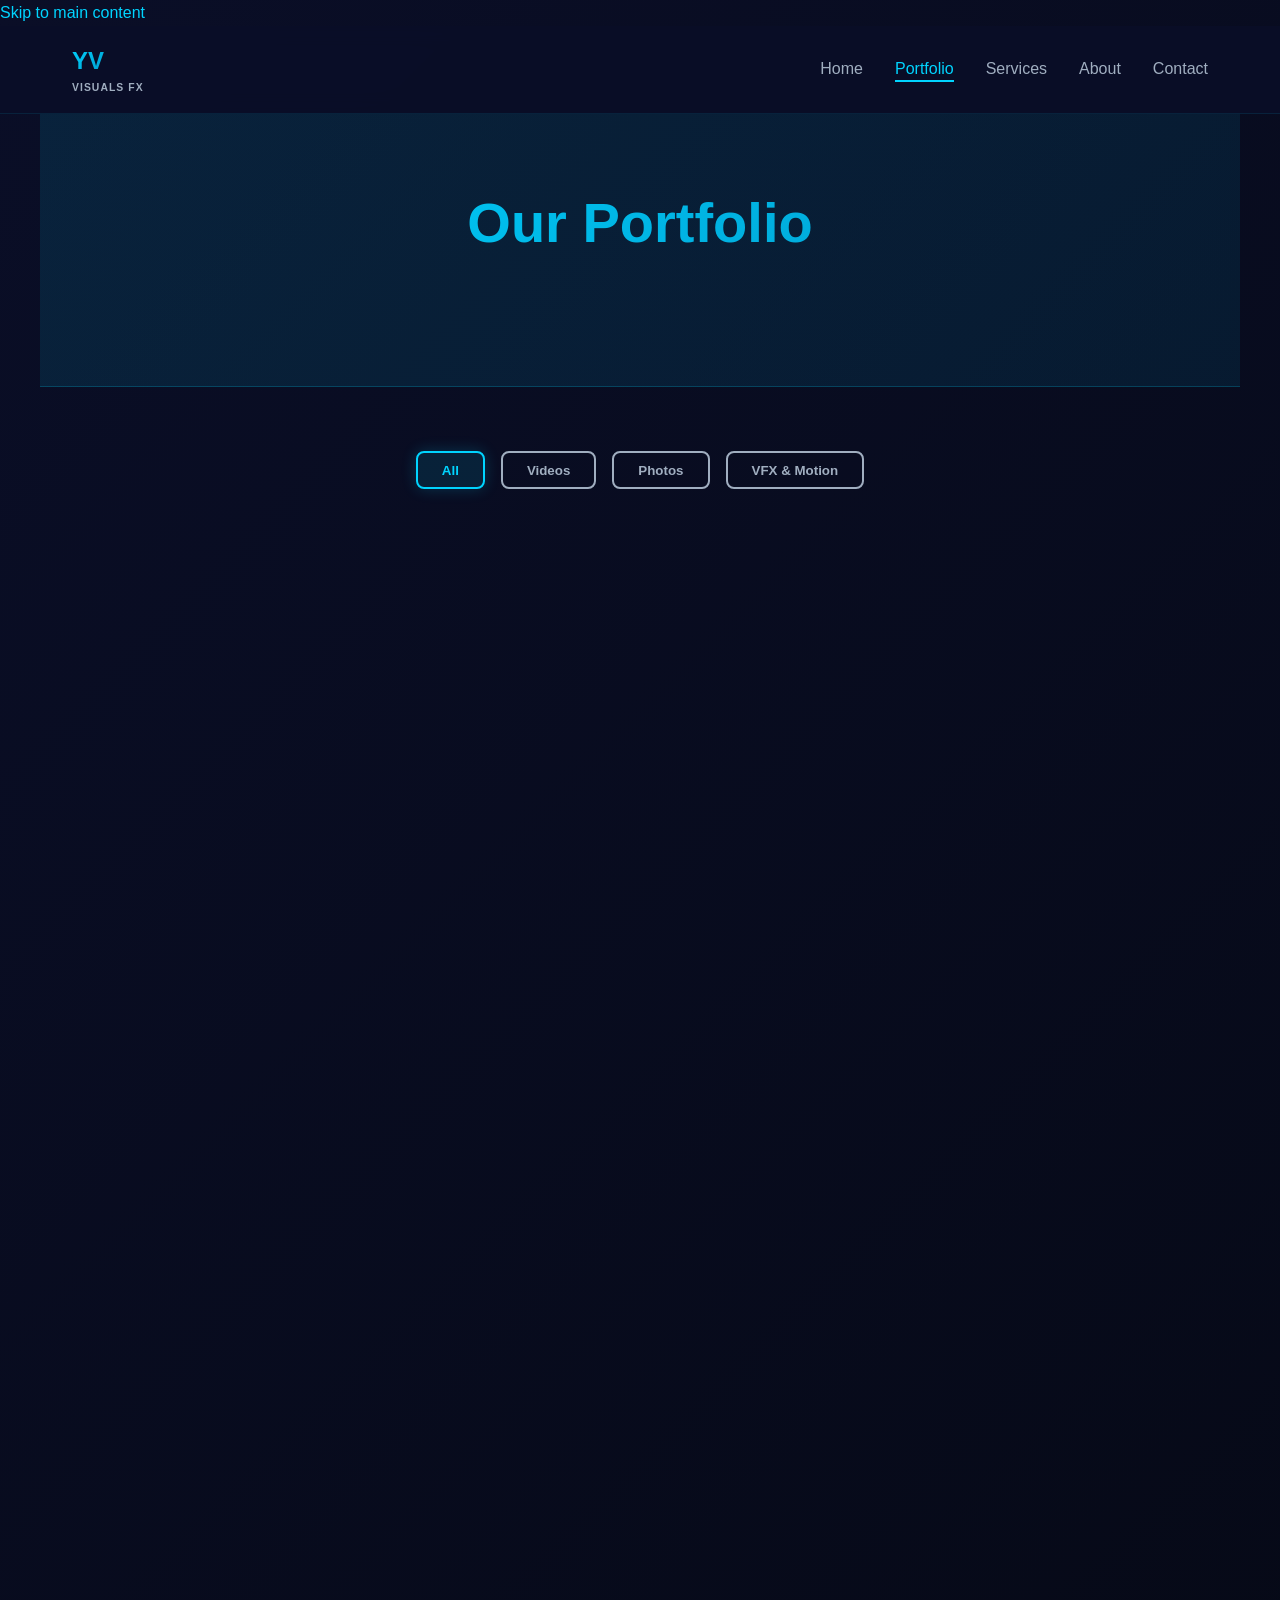
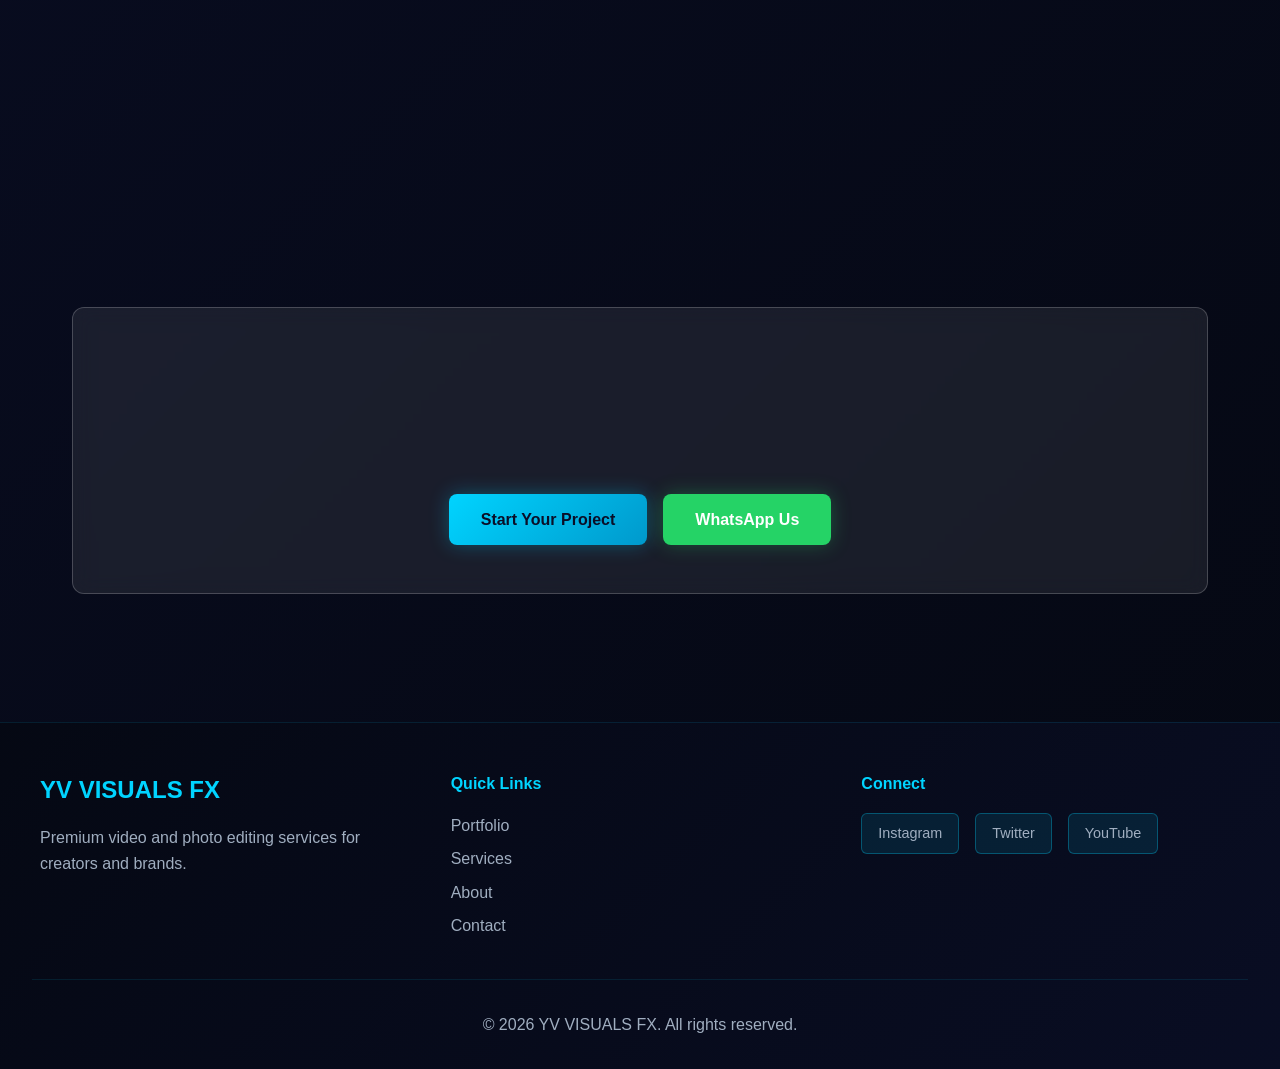
<file: portfolio.html>
<!DOCTYPE html>
<html lang="en">
<head>
    <meta charset="UTF-8">
    <meta name="viewport" content="width=device-width, initial-scale=1.0">
    <meta name="description" content="YV VISUALS FX Portfolio - Professional video and photo editing work showcase.">
    <meta name="keywords" content="portfolio, video editing, photo editing, cinematic editing, editing samples">
    <title>Portfolio - YV VISUALS FX</title>
    <link rel="stylesheet" href="css/style.css">
    <link rel="stylesheet" href="css/animations.css">
</head>
<body>
    <!-- Premium Loading Screen -->
    <div id="loader" class="loader">
        <div class="loader-content">
            <div class="loader-logo">YV</div>
            <div class="loader-text">VISUALS FX</div>
            <div class="loader-bar">
                <div class="loader-progress"></div>
            </div>
        </div>
    </div>

    <!-- Navigation -->
    <nav class="navbar">
        <div class="nav-container">
            <div class="logo">
                <span class="logo-text">YV</span>
                <span class="logo-sub">VISUALS FX</span>
            </div>
            <button class="menu-toggle" id="menuToggle">
                <span></span>
                <span></span>
                <span></span>
            </button>
            <ul class="nav-menu" id="navMenu">
                <li><a href="index.html">Home</a></li>
                <li><a href="portfolio.html" class="active">Portfolio</a></li>
                <li><a href="services.html">Services</a></li>
                <li><a href="about.html">About</a></li>
                <li><a href="contact.html">Contact</a></li>
            </ul>
        </div>
    </nav>

    <!-- Portfolio Header -->
    <section class="page-header">
        <h1 class="page-title">Our Portfolio</h1>
        <p class="page-subtitle">Exceptional editing work across video, photography, and motion graphics</p>
    </section>

    <!-- Filter Buttons -->
    <section class="portfolio-filters">
        <button class="filter-btn active" data-filter="all">All</button>
        <button class="filter-btn" data-filter="video">Videos</button>
        <button class="filter-btn" data-filter="photo">Photos</button>
        <button class="filter-btn" data-filter="vfx">VFX & Motion</button>
    </section>

    <!-- Portfolio Grid -->
    <section class="portfolio-grid">
        <!-- Video Projects -->
        <div class="portfolio-item glass" data-category="video">
            <div class="portfolio-image">
                <div class="portfolio-placeholder">🎬</div>
                <div class="portfolio-overlay">
                    <h3>Commercial Campaign</h3>
                    <p>Professional product video with cinematic color grading</p>
                </div>
            </div>
        </div>

        <div class="portfolio-item glass" data-category="video">
            <div class="portfolio-image">
                <div class="portfolio-placeholder">🎥</div>
                <div class="portfolio-overlay">
                    <h3>Music Video Production</h3>
                    <p>High-energy music video with custom VFX</p>
                </div>
            </div>
        </div>

        <div class="portfolio-item glass" data-category="video">
            <div class="portfolio-image">
                <div class="portfolio-placeholder">📹</div>
                <div class="portfolio-overlay">
                    <h3>Corporate Video</h3>
                    <p>Professional corporate storytelling with motion graphics</p>
                </div>
            </div>
        </div>

        <!-- Photo Projects -->
        <div class="portfolio-item glass" data-category="photo">
            <div class="portfolio-image">
                <div class="portfolio-placeholder">📷</div>
                <div class="portfolio-overlay">
                    <h3>Product Photography</h3>
                    <p>Premium product shots with professional retouching</p>
                </div>
            </div>
        </div>

        <div class="portfolio-item glass" data-category="photo">
            <div class="portfolio-image">
                <div class="portfolio-placeholder">📸</div>
                <div class="portfolio-overlay">
                    <h3>Portrait Retouching</h3>
                    <p>Stunning portrait editing with creative color grading</p>
                </div>
            </div>
        </div>

        <div class="portfolio-item glass" data-category="photo">
            <div class="portfolio-image">
                <div class="portfolio-placeholder">🎞️</div>
                <div class="portfolio-overlay">
                    <h3>Brand Photography</h3>
                    <p>Cohesive brand imagery with consistent aesthetic</p>
                </div>
            </div>
        </div>

        <!-- VFX & Motion -->
        <div class="portfolio-item glass" data-category="vfx">
            <div class="portfolio-image">
                <div class="portfolio-placeholder">✨</div>
                <div class="portfolio-overlay">
                    <h3>Motion Graphics</h3>
                    <p>Custom animations and motion design</p>
                </div>
            </div>
        </div>

        <div class="portfolio-item glass" data-category="vfx">
            <div class="portfolio-image">
                <div class="portfolio-placeholder">🌀</div>
                <div class="portfolio-overlay">
                    <h3>Visual Effects</h3>
                    <p>Professional VFX compositing and enhancement</p>
                </div>
            </div>
        </div>

        <div class="portfolio-item glass" data-category="vfx">
            <div class="portfolio-image">
                <div class="portfolio-placeholder">🎨</div>
                <div class="portfolio-overlay">
                    <h3>Animated Intro</h3>
                    <p>Custom branded animation sequences</p>
                </div>
            </div>
        </div>
    </section>

    <!-- CTA Section -->
    <section class="cta-section">
        <div class="cta-content glass">
            <h2>Impressed by Our Work?</h2>
            <p>Let's create something extraordinary for your project</p>
            <div class="cta-buttons">
                <a href="contact.html" class="btn btn-primary">Start Your Project</a>
                <a href="https://wa.me/1234567890" target="_blank" class="btn btn-whatsapp">WhatsApp Us</a>
            </div>
        </div>
    </section>

    <!-- Footer -->
    <footer class="footer">
        <div class="footer-content">
            <div class="footer-section">
                <h3>YV VISUALS FX</h3>
                <p>Premium video and photo editing services for creators and brands.</p>
            </div>
            <div class="footer-section">
                <h4>Quick Links</h4>
                <ul>
                    <li><a href="portfolio.html">Portfolio</a></li>
                    <li><a href="services.html">Services</a></li>
                    <li><a href="about.html">About</a></li>
                    <li><a href="contact.html">Contact</a></li>
                </ul>
            </div>
            <div class="footer-section">
                <h4>Connect</h4>
                <div class="social-links">
                    <a href="#" class="social-icon">Instagram</a>
                    <a href="#" class="social-icon">Twitter</a>
                    <a href="#" class="social-icon">YouTube</a>
                </div>
            </div>
        </div>
        <div class="footer-bottom">
            <p>&copy; 2026 YV VISUALS FX. All rights reserved.</p>
        </div>
    </footer>

    <script src="js/main.js"></script>
</body>
</html>
</file>
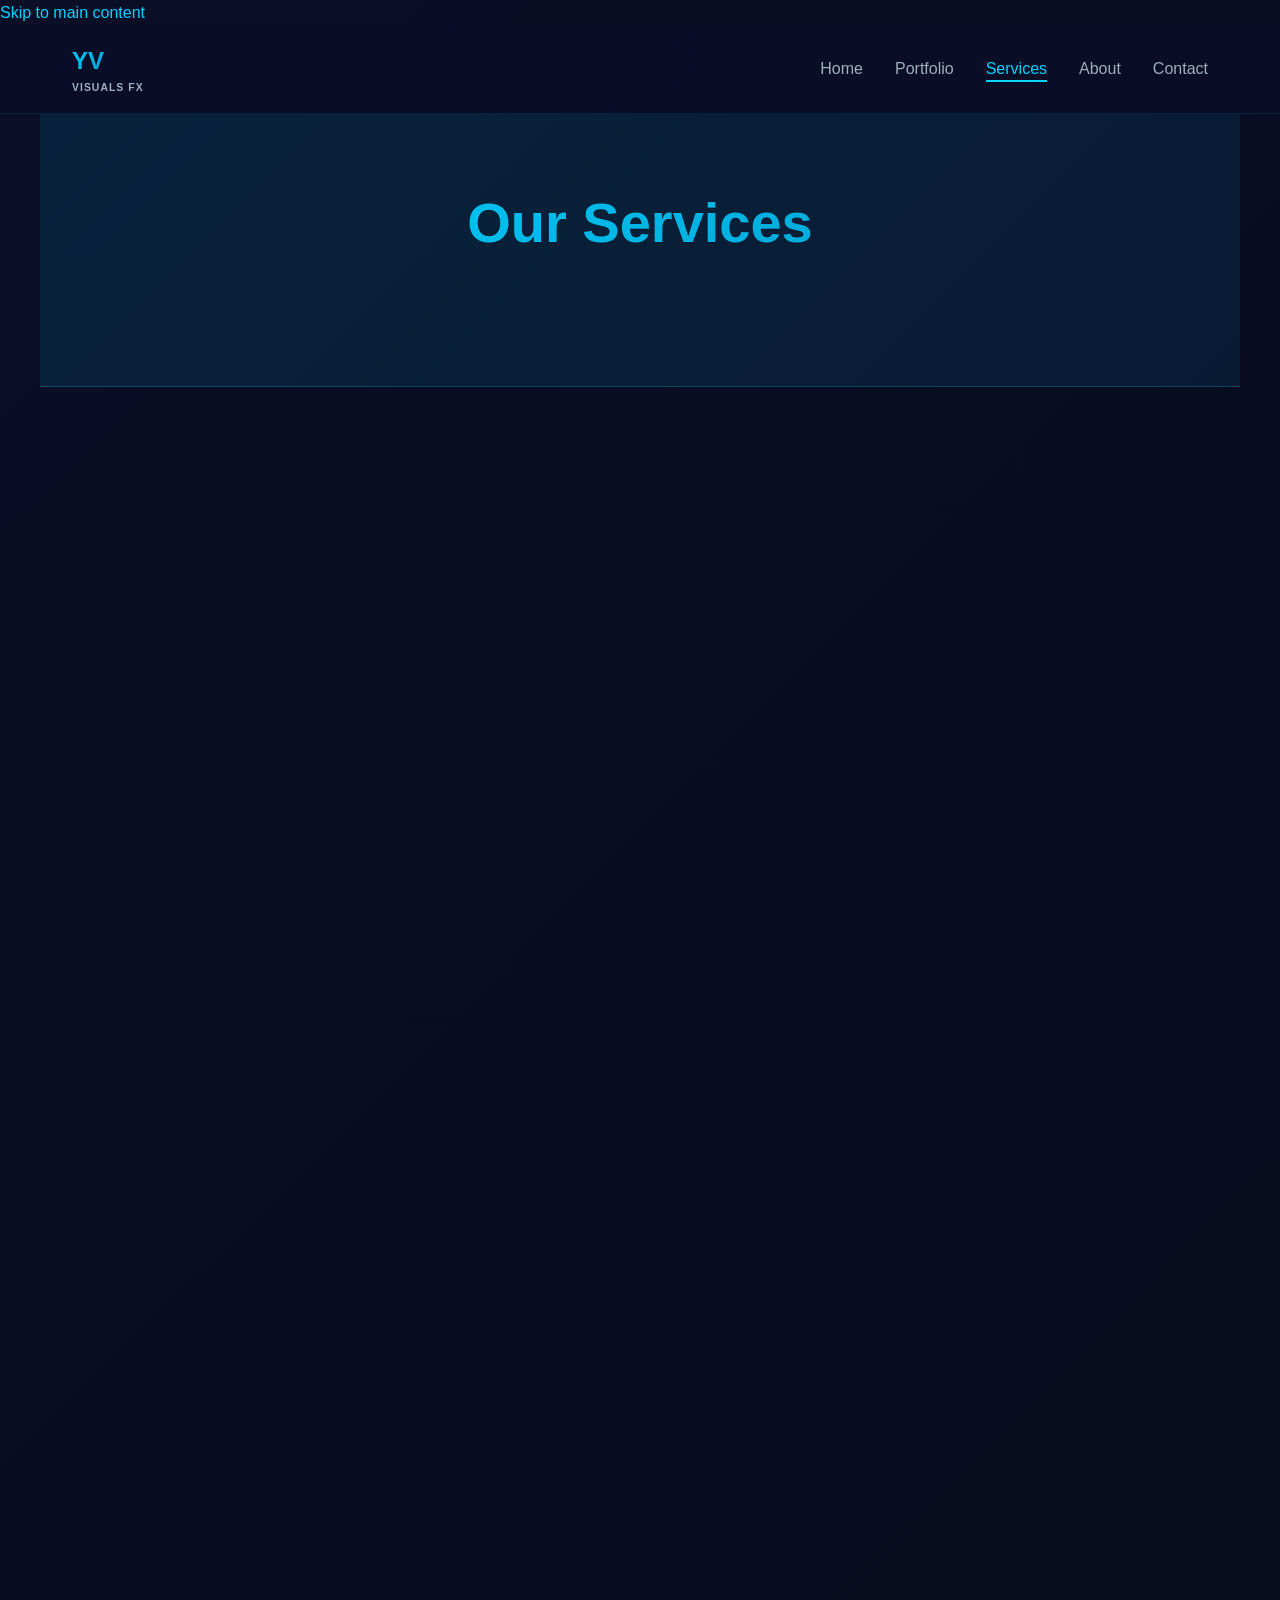
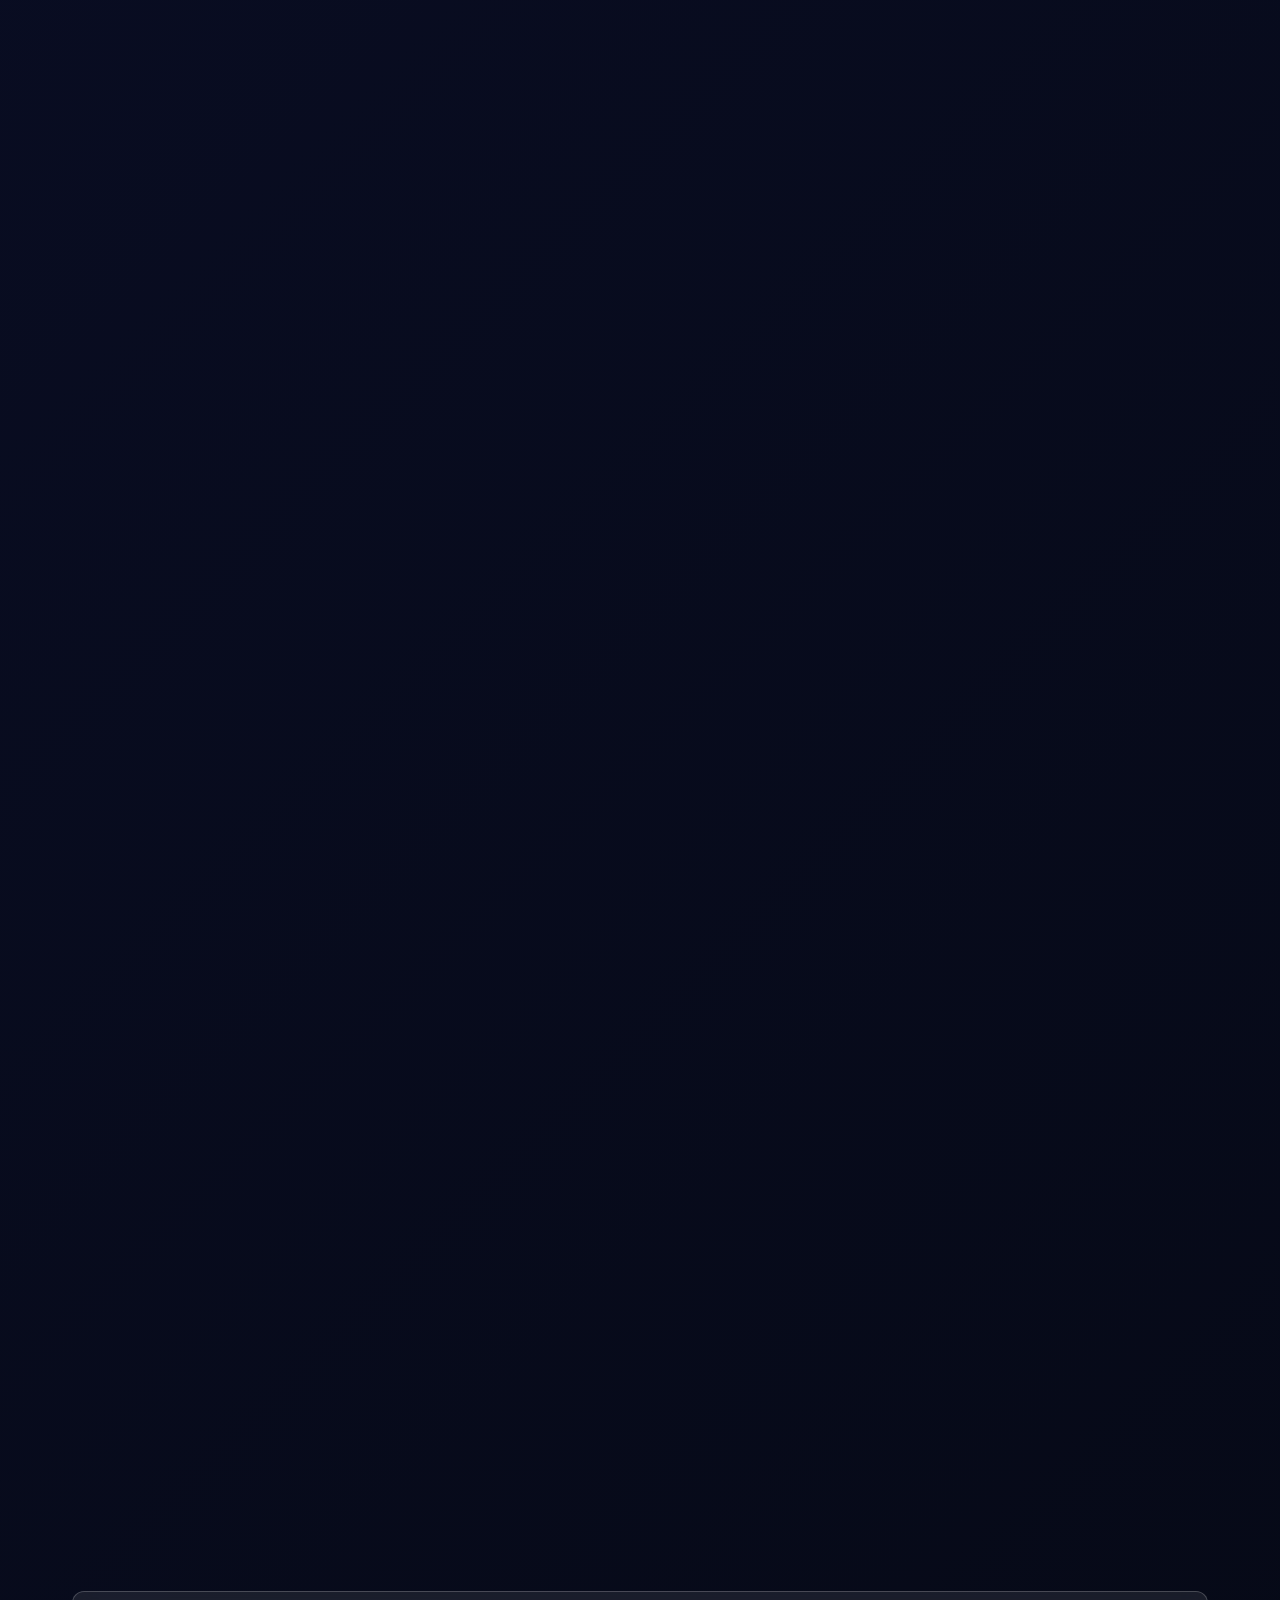
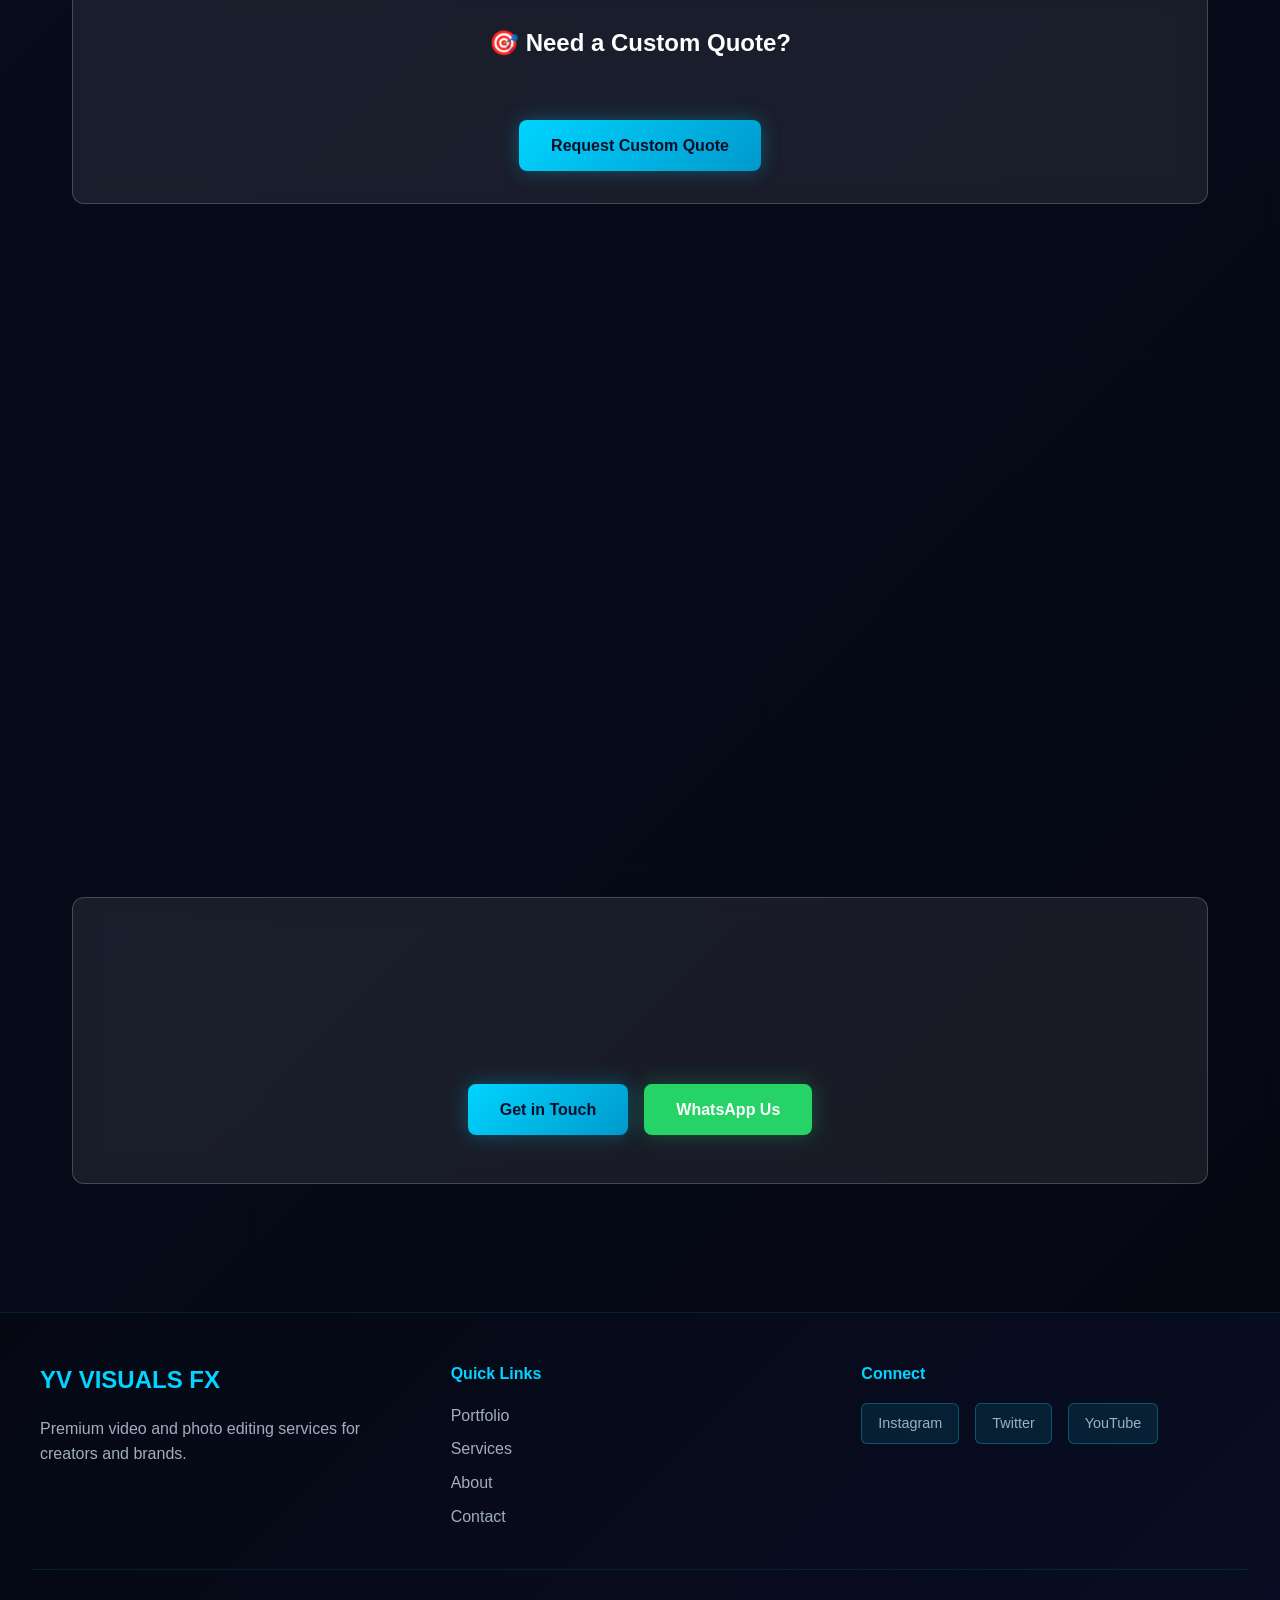
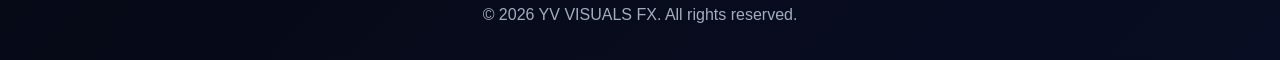
<file: services.html>
<!DOCTYPE html>
<html lang="en">
<head>
    <meta charset="UTF-8">
    <meta name="viewport" content="width=device-width, initial-scale=1.0">
    <meta name="description" content="YV VISUALS FX Services - Professional video editing, photo editing, and VFX services with transparent pricing.">
    <meta name="keywords" content="editing services, pricing, video editing packages, photo editing">
    <title>Services & Pricing - YV VISUALS FX</title>
    <link rel="stylesheet" href="css/style.css">
    <link rel="stylesheet" href="css/animations.css">
</head>
<body>
    <!-- Premium Loading Screen -->
    <div id="loader" class="loader">
        <div class="loader-content">
            <div class="loader-logo">YV</div>
            <div class="loader-text">VISUALS FX</div>
            <div class="loader-bar">
                <div class="loader-progress"></div>
            </div>
        </div>
    </div>

    <!-- Navigation -->
    <nav class="navbar">
        <div class="nav-container">
            <div class="logo">
                <span class="logo-text">YV</span>
                <span class="logo-sub">VISUALS FX</span>
            </div>
            <button class="menu-toggle" id="menuToggle">
                <span></span>
                <span></span>
                <span></span>
            </button>
            <ul class="nav-menu" id="navMenu">
                <li><a href="index.html">Home</a></li>
                <li><a href="portfolio.html">Portfolio</a></li>
                <li><a href="services.html" class="active">Services</a></li>
                <li><a href="about.html">About</a></li>
                <li><a href="contact.html">Contact</a></li>
            </ul>
        </div>
    </nav>

    <!-- Services Header -->
    <section class="page-header">
        <h1 class="page-title">Our Services</h1>
        <p class="page-subtitle">Premium editing solutions tailored to your needs</p>
    </section>

    <!-- Services Section -->
    <section class="services-section">
        <div class="service-detail glass">
            <div class="service-detail-icon">🎬</div>
            <h2>Video Editing</h2>
            <p>Professional video editing with:</p>
            <ul class="feature-list">
                <li>Cinematic color grading</li>
                <li>Sound design and mixing</li>
                <li>Transitions and effects</li>
                <li>Motion graphics integration</li>
                <li>Multi-camera synchronization</li>
            </ul>
        </div>

        <div class="service-detail glass">
            <div class="service-detail-icon">📸</div>
            <h2>Photo Editing</h2>
            <p>Premium photo retouching and enhancement:</p>
            <ul class="feature-list">
                <li>Portrait retouching</li>
                <li>Color correction</li>
                <li>Background removal/replacement</li>
                <li>Batch processing</li>
                <li>Creative color grading</li>
            </ul>
        </div>

        <div class="service-detail glass">
            <div class="service-detail-icon">✨</div>
            <h2>VFX & Motion Graphics</h2>
            <p>Custom visual effects and animations:</p>
            <ul class="feature-list">
                <li>Custom animations</li>
                <li>VFX compositing</li>
                <li>Title design</li>
                <li>Kinetic typography</li>
                <li>3D elements integration</li>
            </ul>
        </div>
    </section>

    <!-- Pricing Section -->
    <section class="pricing-section">
        <h2 class="section-title">Flexible Pricing Plans</h2>
        <p class="section-subtitle">Choose the package that fits your project</p>

        <div class="pricing-grid">
            <!-- Starter Package -->
            <div class="pricing-card glass">
                <div class="pricing-header">
                    <h3>Starter</h3>
                    <p class="pricing-desc">Perfect for small projects</p>
                </div>
                <div class="pricing-price">
                    <span class="currency">$</span>
                    <span class="amount">299</span>
                    <span class="period">/project</span>
                </div>
                <ul class="pricing-features">
                    <li>✓ Up to 5 minutes video</li>
                    <li>✓ Basic color grading</li>
                    <li>✓ Simple transitions</li>
                    <li>✓ 1 revision round</li>
                    <li>✓ 3-5 business days</li>
                </ul>
                <a href="contact.html" class="btn btn-secondary">Get Started</a>
            </div>

            <!-- Professional Package -->
            <div class="pricing-card glass featured">
                <div class="pricing-badge">MOST POPULAR</div>
                <div class="pricing-header">
                    <h3>Professional</h3>
                    <p class="pricing-desc">Ideal for content creators</p>
                </div>
                <div class="pricing-price">
                    <span class="currency">$</span>
                    <span class="amount">699</span>
                    <span class="period">/project</span>
                </div>
                <ul class="pricing-features">
                    <li>✓ Up to 15 minutes video</li>
                    <li>✓ Professional color grading</li>
                    <li>✓ Custom animations</li>
                    <li>✓ Motion graphics</li>
                    <li>✓ 2 revision rounds</li>
                    <li>✓ 5-7 business days</li>
                </ul>
                <a href="contact.html" class="btn btn-primary">Choose Plan</a>
            </div>

            <!-- Premium Package -->
            <div class="pricing-card glass">
                <div class="pricing-header">
                    <h3>Premium</h3>
                    <p class="pricing-desc">For ambitious projects</p>
                </div>
                <div class="pricing-price">
                    <span class="currency">$</span>
                    <span class="amount">1299</span>
                    <span class="period">/project</span>
                </div>
                <ul class="pricing-features">
                    <li>✓ Unlimited video length</li>
                    <li>✓ Cinema color grading</li>
                    <li>✓ Advanced VFX</li>
                    <li>✓ Sound design</li>
                    <li>✓ 3 revision rounds</li>
                    <li>✓ 7-10 business days</li>
                </ul>
                <a href="contact.html" class="btn btn-secondary">Inquire Now</a>
            </div>
        </div>

        <!-- Custom Pricing Note -->
        <div class="custom-pricing glass">
            <h3>🎯 Need a Custom Quote?</h3>
            <p>Got a unique project with specific requirements? We offer custom pricing for bulk orders, corporate projects, and special requests.</p>
            <a href="contact.html" class="btn btn-primary">Request Custom Quote</a>
        </div>
    </section>

    <!-- Process Section -->
    <section class="process-section">
        <h2 class="section-title">Our Process</h2>
        <div class="process-steps">
            <div class="process-step">
                <div class="step-number">01</div>
                <h3>Brief & Consultation</h3>
                <p>We discuss your vision, requirements, and timeline</p>
            </div>
            <div class="process-step">
                <div class="step-number">02</div>
                <h3>Project Planning</h3>
                <p>Create detailed project plan and creative direction</p>
            </div>
            <div class="process-step">
                <div class="step-number">03</div>
                <h3>Editing & Creation</h3>
                <p>Professional editing with creative excellence</p>
            </div>
            <div class="process-step">
                <div class="step-number">04</div>
                <h3>Review & Revisions</h3>
                <p>Your feedback incorporated with unlimited revisions</p>
            </div>
            <div class="process-step">
                <div class="step-number">05</div>
                <h3>Final Delivery</h3>
                <p>Multiple formats and optimizations for your needs</p>
            </div>
        </div>
    </section>

    <!-- CTA Section -->
    <section class="cta-section">
        <div class="cta-content glass">
            <h2>Ready to Transform Your Content?</h2>
            <p>Let's discuss your editing needs and create a custom solution</p>
            <div class="cta-buttons">
                <a href="contact.html" class="btn btn-primary">Get in Touch</a>
                <a href="https://wa.me/1234567890" target="_blank" class="btn btn-whatsapp">WhatsApp Us</a>
            </div>
        </div>
    </section>

    <!-- Footer -->
    <footer class="footer">
        <div class="footer-content">
            <div class="footer-section">
                <h3>YV VISUALS FX</h3>
                <p>Premium video and photo editing services for creators and brands.</p>
            </div>
            <div class="footer-section">
                <h4>Quick Links</h4>
                <ul>
                    <li><a href="portfolio.html">Portfolio</a></li>
                    <li><a href="services.html">Services</a></li>
                    <li><a href="about.html">About</a></li>
                    <li><a href="contact.html">Contact</a></li>
                </ul>
            </div>
            <div class="footer-section">
                <h4>Connect</h4>
                <div class="social-links">
                    <a href="#" class="social-icon">Instagram</a>
                    <a href="#" class="social-icon">Twitter</a>
                    <a href="#" class="social-icon">YouTube</a>
                </div>
            </div>
        </div>
        <div class="footer-bottom">
            <p>&copy; 2026 YV VISUALS FX. All rights reserved.</p>
        </div>
    </footer>

    <script src="js/main.js"></script>
</body>
</html>
</file>
<file: css/style.css>
/* =============================================
   YV VISUALS FX - Main Stylesheet
   Premium Black + Electric Blue Design
   ============================================= */

:root {
    --primary-color: #00d4ff;
    --secondary-color: #0099cc;
    --dark-bg: #0a0e27;
    --darker-bg: #050812;
    --text-primary: #ffffff;
    --text-secondary: #a0aec0;
    --glass-bg: rgba(255, 255, 255, 0.08);
    --glass-border: rgba(255, 255, 255, 0.2);
    --accent-glow: #00d4ff;
}

/* =============================================
   Global Styles
   ============================================= */

* {
    margin: 0;
    padding: 0;
    box-sizing: border-box;
}

html {
    scroll-behavior: smooth;
}

body {
    font-family: 'Segoe UI', Tahoma, Geneva, Verdana, sans-serif;
    background: linear-gradient(135deg, var(--dark-bg) 0%, var(--darker-bg) 100%);
    color: var(--text-primary);
    line-height: 1.6;
    overflow-x: hidden;
}

/* =============================================
   Loading Screen
   ============================================= */

.loader {
    position: fixed;
    top: 0;
    left: 0;
    width: 100%;
    height: 100%;
    background: linear-gradient(135deg, var(--dark-bg) 0%, var(--darker-bg) 100%);
    display: flex;
    justify-content: center;
    align-items: center;
    z-index: 9999;
    animation: loaderFadeOut 1.5s ease-in-out forwards;
    animation-delay: 2s;
}

.loader-content {
    text-align: center;
}

.loader-logo {
    font-size: 4rem;
    font-weight: 900;
    background: linear-gradient(135deg, var(--primary-color), var(--secondary-color));
    -webkit-background-clip: text;
    -webkit-text-fill-color: transparent;
    background-clip: text;
    margin-bottom: 0.5rem;
    animation: pulse 1s ease-in-out infinite;
}

.loader-text {
    font-size: 1.2rem;
    letter-spacing: 0.2em;
    color: var(--primary-color);
    margin-bottom: 2rem;
}

.loader-bar {
    width: 200px;
    height: 3px;
    background: rgba(255, 255, 255, 0.1);
    border-radius: 10px;
    overflow: hidden;
}

.loader-progress {
    height: 100%;
    background: linear-gradient(90deg, var(--primary-color), var(--secondary-color));
    animation: progress 1.5s ease-in-out infinite;
}

@keyframes loaderFadeOut {
    to {
        opacity: 0;
        visibility: hidden;
    }
}

@keyframes progress {
    0% { width: 0%; }
    50% { width: 100%; }
    100% { width: 100%; }
}

@keyframes pulse {
    0%, 100% { transform: scale(1); opacity: 1; }
    50% { transform: scale(1.05); opacity: 0.8; }
}

/* =============================================
   Navigation Bar
   ============================================= */

.navbar {
    position: sticky;
    top: 0;
    z-index: 1000;
    background: rgba(10, 14, 39, 0.95);
    backdrop-filter: blur(10px);
    border-bottom: 1px solid rgba(0, 212, 255, 0.1);
    padding: 1rem 0;
}

.nav-container {
    max-width: 1200px;
    margin: 0 auto;
    padding: 0 2rem;
    display: flex;
    justify-content: space-between;
    align-items: center;
}

.logo {
    display: flex;
    flex-direction: column;
    align-items: flex-start;
    gap: 0;
}

.logo-text {
    font-size: 1.5rem;
    font-weight: 900;
    background: linear-gradient(135deg, var(--primary-color), var(--secondary-color));
    -webkit-background-clip: text;
    -webkit-text-fill-color: transparent;
    background-clip: text;
}

.logo-sub {
    font-size: 0.65rem;
    letter-spacing: 0.1em;
    color: var(--text-secondary);
    font-weight: 600;
}

.nav-menu {
    display: flex;
    list-style: none;
    gap: 2rem;
}

.nav-menu a {
    color: var(--text-secondary);
    text-decoration: none;
    font-weight: 500;
    transition: all 0.3s ease;
    position: relative;
}

.nav-menu a:hover,
.nav-menu a.active {
    color: var(--primary-color);
}

.nav-menu a::after {
    content: '';
    position: absolute;
    bottom: -5px;
    left: 0;
    width: 0;
    height: 2px;
    background: var(--primary-color);
    transition: width 0.3s ease;
}

.nav-menu a:hover::after,
.nav-menu a.active::after {
    width: 100%;
}

.menu-toggle {
    display: none;
    background: none;
    border: none;
    cursor: pointer;
    flex-direction: column;
    gap: 0.4rem;
}

.menu-toggle span {
    width: 25px;
    height: 3px;
    background: var(--primary-color);
    border-radius: 2px;
    transition: all 0.3s ease;
}

/* =============================================
   Glassmorphism Effect
   ============================================= */

.glass {
    background: var(--glass-bg);
    backdrop-filter: blur(10px);
    border: 1px solid var(--glass-border);
    border-radius: 12px;
    padding: 2rem;
}

/* =============================================
   Typography & Layout
   ============================================= */

h1, h2, h3, h4, h5, h6 {
    margin-bottom: 1rem;
    font-weight: 700;
}

h1 { font-size: 3rem; }
h2 { font-size: 2.5rem; }
h3 { font-size: 1.5rem; }

p {
    color: var(--text-secondary);
    margin-bottom: 1rem;
}

a {
    color: var(--primary-color);
    text-decoration: none;
    transition: all 0.3s ease;
}

a:hover {
    color: var(--secondary-color);
}

/* =============================================
   Buttons
   ============================================= */

.btn {
    display: inline-block;
    padding: 0.8rem 2rem;
    border-radius: 8px;
    font-weight: 600;
    text-align: center;
    transition: all 0.3s ease;
    cursor: pointer;
    border: none;
    text-decoration: none;
}

.btn-primary {
    background: linear-gradient(135deg, var(--primary-color), var(--secondary-color));
    color: var(--dark-bg);
    box-shadow: 0 0 20px rgba(0, 212, 255, 0.3);
}

.btn-primary:hover {
    box-shadow: 0 0 30px rgba(0, 212, 255, 0.6);
    transform: translateY(-2px);
}

.btn-secondary {
    background: transparent;
    color: var(--primary-color);
    border: 2px solid var(--primary-color);
}

.btn-secondary:hover {
    background: var(--primary-color);
    color: var(--dark-bg);
}

.btn-whatsapp {
    background: #25d366;
    color: white;
    box-shadow: 0 0 20px rgba(37, 211, 102, 0.3);
}

.btn-whatsapp:hover {
    box-shadow: 0 0 30px rgba(37, 211, 102, 0.6);
    transform: translateY(-2px);
}

.btn-large {
    padding: 1rem 3rem;
    font-size: 1.1rem;
}

/* =============================================
   Sections & Pages
   ============================================= */

section {
    padding: 4rem 2rem;
    max-width: 1200px;
    margin: 0 auto;
}

.section-title {
    text-align: center;
    margin-bottom: 1rem;
    font-size: 2.5rem;
    background: linear-gradient(135deg, var(--primary-color), var(--secondary-color));
    -webkit-background-clip: text;
    -webkit-text-fill-color: transparent;
    background-clip: text;
}

.section-subtitle {
    text-align: center;
    color: var(--text-secondary);
    margin-bottom: 3rem;
    font-size: 1.1rem;
}

/* =============================================
   Page Header
   ============================================= */

.page-header {
    padding: 4rem 2rem;
    text-align: center;
    background: linear-gradient(135deg, rgba(0, 212, 255, 0.1), rgba(0, 153, 204, 0.1));
    border-bottom: 1px solid rgba(0, 212, 255, 0.2);
}

.page-title {
    font-size: 3.5rem;
    margin-bottom: 0.5rem;
    background: linear-gradient(135deg, var(--primary-color), var(--secondary-color));
    -webkit-background-clip: text;
    -webkit-text-fill-color: transparent;
    background-clip: text;
}

.page-subtitle {
    color: var(--text-secondary);
    font-size: 1.2rem;
}

/* =============================================
   Hero Section
   ============================================= */

.hero {
    position: relative;
    padding: 6rem 2rem;
    text-align: center;
    min-height: 80vh;
    display: flex;
    align-items: center;
    justify-content: center;
}

.hero-backdrop {
    position: absolute;
    top: 0;
    left: 0;
    right: 0;
    bottom: 0;
    background: radial-gradient(circle at 50% 50%, rgba(0, 212, 255, 0.1) 0%, transparent 70%);
    pointer-events: none;
    z-index: 0;
}

.hero-content {
    position: relative;
    z-index: 1;
    max-width: 800px;
}

.hero-title {
    font-size: 4rem;
    margin-bottom: 1rem;
    line-height: 1.2;
}

.gradient-text {
    background: linear-gradient(135deg, var(--primary-color), var(--secondary-color));
    -webkit-background-clip: text;
    -webkit-text-fill-color: transparent;
    background-clip: text;
}

.hero-subtitle {
    font-size: 1.3rem;
    color: var(--text-secondary);
    margin-bottom: 2rem;
}

.hero-cta {
    display: flex;
    gap: 1rem;
    justify-content: center;
    flex-wrap: wrap;
}

/* =============================================
   Services Grid
   ============================================= */

.services-grid {
    display: grid;
    grid-template-columns: repeat(auto-fit, minmax(300px, 1fr));
    gap: 2rem;
    margin-bottom: 2rem;
}

.service-card {
    text-align: center;
    transition: all 0.3s ease;
}

.service-card:hover {
    transform: translateY(-10px);
    border-color: var(--primary-color);
    box-shadow: 0 0 30px rgba(0, 212, 255, 0.2);
}

.service-icon {
    font-size: 3rem;
    margin-bottom: 1rem;
}

.service-card h3 {
    color: var(--primary-color);
    margin-bottom: 0.5rem;
}

/* =============================================
   Portfolio Grid
   ============================================= */

.portfolio-grid {
    display: grid;
    grid-template-columns: repeat(auto-fit, minmax(300px, 1fr));
    gap: 2rem;
}

.portfolio-item {
    position: relative;
    overflow: hidden;
    height: 350px;
    cursor: pointer;
    transition: all 0.3s ease;
}

.portfolio-item:hover {
    transform: scale(1.02);
    border-color: var(--primary-color);
}

.portfolio-image {
    width: 100%;
    height: 100%;
    display: flex;
    align-items: center;
    justify-content: center;
    position: relative;
    background: linear-gradient(135deg, rgba(0, 212, 255, 0.1), rgba(0, 153, 204, 0.1));
}

.portfolio-placeholder {
    font-size: 4rem;
    z-index: 1;
}

.portfolio-overlay {
    position: absolute;
    top: 0;
    left: 0;
    right: 0;
    bottom: 0;
    background: rgba(0, 0, 0, 0.8);
    display: flex;
    flex-direction: column;
    justify-content: center;
    align-items: center;
    opacity: 0;
    transition: opacity 0.3s ease;
    backdrop-filter: blur(5px);
}

.portfolio-item:hover .portfolio-overlay {
    opacity: 1;
}

.portfolio-overlay h3 {
    color: var(--primary-color);
    margin-bottom: 0.5rem;
}

/* =============================================
   Filter Buttons
   ============================================= */

.portfolio-filters {
    display: flex;
    justify-content: center;
    gap: 1rem;
    margin-bottom: 3rem;
    flex-wrap: wrap;
}

.filter-btn {
    padding: 0.6rem 1.5rem;
    background: transparent;
    border: 2px solid var(--text-secondary);
    color: var(--text-secondary);
    border-radius: 8px;
    cursor: pointer;
    transition: all 0.3s ease;
    font-weight: 600;
}

.filter-btn:hover,
.filter-btn.active {
    border-color: var(--primary-color);
    color: var(--primary-color);
    background: rgba(0, 212, 255, 0.1);
    box-shadow: 0 0 15px rgba(0, 212, 255, 0.2);
}

/* =============================================
   Pricing Section
   ============================================= */

.pricing-grid {
    display: grid;
    grid-template-columns: repeat(auto-fit, minmax(280px, 1fr));
    gap: 2rem;
    margin-bottom: 3rem;
}

.pricing-card {
    position: relative;
    display: flex;
    flex-direction: column;
    transition: all 0.3s ease;
}

.pricing-card.featured {
    border-color: var(--primary-color) !important;
    box-shadow: 0 0 40px rgba(0, 212, 255, 0.3);
    transform: scale(1.05);
}

.pricing-badge {
    position: absolute;
    top: -12px;
    left: 50%;
    transform: translateX(-50%);
    background: linear-gradient(135deg, var(--primary-color), var(--secondary-color));
    color: var(--dark-bg);
    padding: 0.4rem 1rem;
    border-radius: 20px;
    font-size: 0.8rem;
    font-weight: 700;
}

.pricing-price {
    display: flex;
    align-items: baseline;
    justify-content: center;
    gap: 0.2rem;
    margin: 1.5rem 0;
    padding: 1.5rem 0;
    border-top: 1px solid rgba(0, 212, 255, 0.2);
    border-bottom: 1px solid rgba(0, 212, 255, 0.2);
}

.currency {
    color: var(--primary-color);
}

.amount {
    font-size: 2.5rem;
    font-weight: 900;
    color: var(--primary-color);
}

.period {
    color: var(--text-secondary);
    font-size: 0.9rem;
}

.pricing-features {
    list-style: none;
    margin: 1.5rem 0;
    flex-grow: 1;
}

.pricing-features li {
    padding: 0.5rem 0;
    color: var(--text-secondary);
    border-bottom: 1px solid rgba(0, 212, 255, 0.1);
}

.pricing-features li:last-child {
    border-bottom: none;
}

.custom-pricing {
    text-align: center;
    margin-top: 2rem;
}

/* =============================================
   Contact Form
   ============================================= */

.contact-form-section {
    max-width: 600px;
    margin: 0 auto;
}

.form-container {
    padding: 3rem;
}

.form-group {
    margin-bottom: 1.5rem;
}

.form-group label {
    display: block;
    margin-bottom: 0.5rem;
    color: var(--text-primary);
    font-weight: 600;
}

.form-group input,
.form-group select,
.form-group textarea {
    width: 100%;
    padding: 0.8rem;
    background: rgba(255, 255, 255, 0.05);
    border: 1px solid rgba(0, 212, 255, 0.3);
    border-radius: 8px;
    color: var(--text-primary);
    font-family: inherit;
    transition: all 0.3s ease;
}

.form-group input:focus,
.form-group select:focus,
.form-group textarea:focus {
    outline: none;
    background: rgba(255, 255, 255, 0.1);
    border-color: var(--primary-color);
    box-shadow: 0 0 10px rgba(0, 212, 255, 0.2);
}

.form-group.checkbox {
    display: flex;
    align-items: center;
    gap: 0.8rem;
}

.form-group.checkbox input {
    width: auto;
}

.form-note {
    font-size: 0.9rem;
    color: var(--text-secondary);
    margin-top: 1rem;
}

.form-message {
    padding: 1rem;
    border-radius: 8px;
    margin-top: 1rem;
    text-align: center;
}

.form-message.success {
    background: rgba(37, 211, 102, 0.2);
    border: 1px solid #25d366;
    color: #25d366;
}

.form-message.error {
    background: rgba(255, 0, 0, 0.2);
    border: 1px solid #ff0000;
    color: #ff0000;
}

/* =============================================
   Contact Methods
   ============================================= */

.contact-methods {
    display: grid;
    grid-template-columns: repeat(auto-fit, minmax(250px, 1fr));
    gap: 2rem;
    margin-bottom: 3rem;
}

.contact-card {
    text-align: center;
    transition: all 0.3s ease;
}

.contact-card:hover {
    transform: translateY(-5px);
    border-color: var(--primary-color);
}

.contact-icon {
    font-size: 2.5rem;
    margin-bottom: 1rem;
}

.contact-info {
    color: var(--primary-color);
    font-weight: 600;
}

/* =============================================
   FAQ Section
   ============================================= */

.faq-grid {
    display: grid;
    grid-template-columns: repeat(auto-fit, minmax(280px, 1fr));
    gap: 2rem;
}

.faq-item {
    transition: all 0.3s ease;
}

.faq-item:hover {
    border-color: var(--primary-color);
    box-shadow: 0 0 20px rgba(0, 212, 255, 0.2);
}

.faq-item h3 {
    color: var(--primary-color);
    margin-bottom: 0.8rem;
}

/* =============================================
   CTA Section
   ============================================= */

.cta-section {
    padding: 4rem 2rem;
    max-width: 1200px;
    margin: 0 auto;
}

.cta-content {
    text-align: center;
    padding: 3rem;
}

.cta-content h2 {
    font-size: 2.5rem;
    margin-bottom: 1rem;
    color: var(--primary-color);
}

.cta-buttons {
    display: flex;
    gap: 1rem;
    justify-content: center;
    flex-wrap: wrap;
    margin-top: 2rem;
}

/* =============================================
   Services Preview
   ============================================= */

.services-preview {
    padding: 4rem 2rem;
    max-width: 1200px;
    margin: 0 auto;
}

.services-grid {
    display: grid;
    grid-template-columns: repeat(auto-fit, minmax(300px, 1fr));
    gap: 2rem;
}

/* =============================================
   Recent Work
   ============================================= */

.recent-work {
    padding: 4rem 2rem;
    max-width: 1200px;
    margin: 0 auto;
}

.work-grid {
    display: grid;
    grid-template-columns: repeat(auto-fit, minmax(250px, 1fr));
    gap: 2rem;
    margin-bottom: 2rem;
}

.work-item {
    display: flex;
    flex-direction: column;
    justify-content: center;
    align-items: center;
    min-height: 250px;
    cursor: pointer;
    transition: all 0.3s ease;
    text-decoration: none;
}

.work-item:hover {
    transform: scale(1.05);
    border-color: var(--primary-color);
    box-shadow: 0 0 30px rgba(0, 212, 255, 0.3);
}

.work-placeholder {
    font-size: 3rem;
    margin-bottom: 1rem;
}

.work-item h3 {
    color: var(--primary-color);
}

.view-all {
    text-align: center;
}

/* =============================================
   About Section
   ============================================= */

.about-story {
    max-width: 800px;
    margin: 0 auto 3rem;
}

.about-story h2 {
    color: var(--primary-color);
    margin-bottom: 1.5rem;
}

.mission-section {
    display: grid;
    grid-template-columns: repeat(auto-fit, minmax(300px, 1fr));
    gap: 2rem;
    margin-bottom: 3rem;
}

.mission-card {
    transition: all 0.3s ease;
}

.mission-card:hover {
    border-color: var(--primary-color);
    box-shadow: 0 0 20px rgba(0, 212, 255, 0.2);
}

.mission-card h3 {
    color: var(--primary-color);
    margin-bottom: 1rem;
}

.values-list {
    list-style: none;
}

.values-list li {
    padding: 0.5rem 0;
    color: var(--text-secondary);
}

/* =============================================
   Expertise Section
   ============================================= */

.expertise-section {
    padding: 4rem 2rem;
    max-width: 1200px;
    margin: 0 auto;
}

.expertise-grid {
    display: grid;
    grid-template-columns: repeat(auto-fit, minmax(280px, 1fr));
    gap: 2rem;
}

.expertise-card {
    padding: 2rem;
    background: var(--glass-bg);
    backdrop-filter: blur(10px);
    border: 1px solid var(--glass-border);
    border-radius: 12px;
    text-align: center;
    transition: all 0.3s ease;
}

.expertise-card:hover {
    transform: translateY(-10px);
    border-color: var(--primary-color);
    box-shadow: 0 0 30px rgba(0, 212, 255, 0.3);
}

.expertise-icon {
    font-size: 2.5rem;
    margin-bottom: 1rem;
}

.expertise-card h3 {
    color: var(--primary-color);
    margin-bottom: 0.8rem;
}

/* =============================================
   Why Us Section
   ============================================= */

.why-us-section {
    padding: 3rem;
}

.reasons-grid {
    display: grid;
    grid-template-columns: repeat(auto-fit, minmax(200px, 1fr));
    gap: 2rem;
}

.reason {
    text-align: center;
}

.reason-number {
    display: inline-block;
    width: 50px;
    height: 50px;
    background: linear-gradient(135deg, var(--primary-color), var(--secondary-color));
    color: var(--dark-bg);
    border-radius: 50%;
    display: flex;
    align-items: center;
    justify-content: center;
    font-weight: 900;
    font-size: 1.5rem;
    margin-bottom: 1rem;
}

/* =============================================
   Stats Section
   ============================================= */

.stats-section {
    display: grid;
    grid-template-columns: repeat(auto-fit, minmax(200px, 1fr));
    gap: 2rem;
    padding: 4rem 2rem;
    max-width: 1200px;
    margin: 0 auto;
}

.stat {
    text-align: center;
    padding: 2rem;
}

.stat-number {
    font-size: 2.5rem;
    font-weight: 900;
    background: linear-gradient(135deg, var(--primary-color), var(--secondary-color));
    -webkit-background-clip: text;
    -webkit-text-fill-color: transparent;
    background-clip: text;
    display: block;
    margin-bottom: 0.5rem;
}

/* =============================================
   Process Section
   ============================================= */

.process-section {
    padding: 4rem 2rem;
    max-width: 1200px;
    margin: 0 auto;
}

.process-steps {
    display: grid;
    grid-template-columns: repeat(auto-fit, minmax(200px, 1fr));
    gap: 2rem;
}

.process-step {
    text-align: center;
    padding: 2rem;
    background: var(--glass-bg);
    backdrop-filter: blur(10px);
    border: 1px solid var(--glass-border);
    border-radius: 12px;
    transition: all 0.3s ease;
}

.process-step:hover {
    border-color: var(--primary-color);
    box-shadow: 0 0 20px rgba(0, 212, 255, 0.2);
}

.step-number {
    font-size: 2.5rem;
    font-weight: 900;
    color: var(--primary-color);
    margin-bottom: 1rem;
}

/* =============================================
   Service Detail
   ============================================= */

.service-detail {
    text-align: center;
    max-width: 400px;
    margin: 0 auto 2rem;
    transition: all 0.3s ease;
}

.service-detail:hover {
    border-color: var(--primary-color);
    box-shadow: 0 0 30px rgba(0, 212, 255, 0.2);
    transform: translateY(-5px);
}

.service-detail-icon {
    font-size: 3.5rem;
    margin-bottom: 1rem;
}

.service-detail h2 {
    color: var(--primary-color);
    margin-bottom: 1rem;
}

.feature-list {
    list-style: none;
    text-align: left;
    color: var(--text-secondary);
}

.feature-list li {
    padding: 0.6rem 0;
    border-bottom: 1px solid rgba(0, 212, 255, 0.1);
    position: relative;
    padding-left: 1.5rem;
}

.feature-list li::before {
    content: '✓';
    position: absolute;
    left: 0;
    color: var(--primary-color);
    font-weight: bold;
}

/* =============================================
   Footer
   ============================================= */

.footer {
    background: linear-gradient(135deg, rgba(5, 8, 18, 0.8), rgba(10, 14, 39, 0.8));
    border-top: 1px solid rgba(0, 212, 255, 0.1);
    padding: 3rem 2rem 1rem;
    margin-top: 4rem;
}

.footer-content {
    max-width: 1200px;
    margin: 0 auto;
    display: grid;
    grid-template-columns: repeat(auto-fit, minmax(250px, 1fr));
    gap: 2rem;
    margin-bottom: 2rem;
}

.footer-section h3,
.footer-section h4 {
    color: var(--primary-color);
    margin-bottom: 1rem;
}

.footer-section p {
    color: var(--text-secondary);
    margin-bottom: 1rem;
}

.footer-section ul {
    list-style: none;
}

.footer-section ul li {
    margin-bottom: 0.5rem;
}

.footer-section a {
    color: var(--text-secondary);
    transition: all 0.3s ease;
}

.footer-section a:hover {
    color: var(--primary-color);
}

.social-links {
    display: flex;
    gap: 1rem;
    flex-wrap: wrap;
}

.social-icon {
    display: inline-block;
    padding: 0.5rem 1rem;
    background: rgba(0, 212, 255, 0.1);
    border: 1px solid rgba(0, 212, 255, 0.3);
    border-radius: 6px;
    font-size: 0.9rem;
}

.footer-bottom {
    text-align: center;
    padding-top: 2rem;
    border-top: 1px solid rgba(0, 212, 255, 0.1);
    color: var(--text-secondary);
}

/* =============================================
   Responsive Design
   ============================================= */

@media (max-width: 768px) {
    .menu-toggle {
        display: flex;
    }

    .nav-menu {
        display: none;
        position: absolute;
        top: 70px;
        left: 0;
        right: 0;
        flex-direction: column;
        background: rgba(10, 14, 39, 0.98);
        padding: 2rem;
        gap: 1rem;
        border-bottom: 1px solid rgba(0, 212, 255, 0.2);
    }

    .nav-menu.active {
        display: flex;
    }

    h1 { font-size: 2rem; }
    h2 { font-size: 1.8rem; }

    .hero-title {
        font-size: 2.5rem;
    }

    .hero-cta {
        flex-direction: column;
    }

    .hero-cta .btn {
        width: 100%;
    }

    section {
        padding: 2rem 1rem;
    }

    .services-grid,
    .portfolio-grid,
    .pricing-grid {
        grid-template-columns: 1fr;
    }

    .pricing-card.featured {
        transform: scale(1);
    }

    .cta-buttons {
        flex-direction: column;
    }

    .cta-buttons .btn {
        width: 100%;
    }

    .form-container {
        padding: 1.5rem;
    }

    .page-title {
        font-size: 2rem;
    }
}

@media (max-width: 480px) {
    .logo-text {
        font-size: 1.2rem;
    }

    h1 { font-size: 1.8rem; }
    h2 { font-size: 1.4rem; }
    h3 { font-size: 1.2rem; }

    .section-title {
        font-size: 1.8rem;
    }

    .hero-title {
        font-size: 1.8rem;
    }

    .hero-subtitle {
        font-size: 1rem;
    }

    .glass {
        padding: 1.5rem;
    }

    .portfolio-filters {
        gap: 0.5rem;
    }

    .filter-btn {
        padding: 0.4rem 1rem;
        font-size: 0.9rem;
    }

    .nav-container {
        padding: 0 1rem;
    }
}
</file>
<file: css/animations.css>
/* =============================================
   YV VISUALS FX - Animations & Transitions
   ============================================= */

/* =============================================
   Scroll Reveal Animations
   ============================================= */

@keyframes slideInUp {
    from {
        opacity: 0;
        transform: translateY(30px);
    }
    to {
        opacity: 1;
        transform: translateY(0);
    }
}

@keyframes slideInDown {
    from {
        opacity: 0;
        transform: translateY(-30px);
    }
    to {
        opacity: 1;
        transform: translateY(0);
    }
}

@keyframes slideInLeft {
    from {
        opacity: 0;
        transform: translateX(-30px);
    }
    to {
        opacity: 1;
        transform: translateX(0);
    }
}

@keyframes slideInRight {
    from {
        opacity: 0;
        transform: translateX(30px);
    }
    to {
        opacity: 1;
        transform: translateX(0);
    }
}

@keyframes fadeIn {
    from {
        opacity: 0;
    }
    to {
        opacity: 1;
    }
}

@keyframes scaleIn {
    from {
        opacity: 0;
        transform: scale(0.9);
    }
    to {
        opacity: 1;
        transform: scale(1);
    }
}

/* =============================================
   Glow Effects
   ============================================= */

@keyframes glow {
    0%, 100% {
        box-shadow: 0 0 20px rgba(0, 212, 255, 0.3);
    }
    50% {
        box-shadow: 0 0 40px rgba(0, 212, 255, 0.6);
    }
}

@keyframes glowText {
    0%, 100% {
        text-shadow: 0 0 10px rgba(0, 212, 255, 0.3);
    }
    50% {
        text-shadow: 0 0 20px rgba(0, 212, 255, 0.6);
    }
}

/* =============================================
   Floating & Hover Effects
   ============================================= */

@keyframes float {
    0%, 100% {
        transform: translateY(0px);
    }
    50% {
        transform: translateY(-10px);
    }
}

@keyframes floatSlow {
    0%, 100% {
        transform: translateY(0px);
    }
    50% {
        transform: translateY(-20px);
    }
}

@keyframes rotate {
    from {
        transform: rotate(0deg);
    }
    to {
        transform: rotate(360deg);
    }
}

/* =============================================
   Border & Underline Animations
   ============================================= */

@keyframes borderGlow {
    0%, 100% {
        border-color: rgba(0, 212, 255, 0.3);
    }
    50% {
        border-color: rgba(0, 212, 255, 0.8);
    }
}

@keyframes underlineSlide {
    from {
        width: 0;
    }
    to {
        width: 100%;
    }
}

/* =============================================
   Loading & Progress Animations
   ============================================= */

@keyframes shimmer {
    0% {
        background-position: -1000px 0;
    }
    100% {
        background-position: 1000px 0;
    }
}

@keyframes pulse {
    0%, 100% {
        opacity: 1;
    }
    50% {
        opacity: 0.6;
    }
}

@keyframes heartbeat {
    0%, 100% {
        transform: scale(1);
    }
    25% {
        transform: scale(1.1);
    }
    50% {
        transform: scale(1);
    }
}

/* =============================================
   Stagger Animations
   ============================================= */

.reveal {
    animation: slideInUp 0.8s ease-out forwards;
    opacity: 0;
}

.reveal.delay-1 { animation-delay: 0.1s; }
.reveal.delay-2 { animation-delay: 0.2s; }
.reveal.delay-3 { animation-delay: 0.3s; }
.reveal.delay-4 { animation-delay: 0.4s; }
.reveal.delay-5 { animation-delay: 0.5s; }

.float-in {
    animation: float 3s ease-in-out infinite;
}

.glow-effect {
    animation: glow 2s ease-in-out infinite;
}

.scale-on-hover {
    transition: transform 0.3s ease;
}

.scale-on-hover:hover {
    transform: scale(1.05);
}

.lift-on-hover {
    transition: all 0.3s ease;
}

.lift-on-hover:hover {
    transform: translateY(-5px);
    box-shadow: 0 10px 30px rgba(0, 212, 255, 0.2);
}

/* =============================================
   Text Animations
   ============================================= */

@keyframes typewriter {
    from {
        width: 0;
    }
    to {
        width: 100%;
    }
}

@keyframes blink {
    0%, 49% {
        opacity: 1;
    }
    50%, 100% {
        opacity: 0;
    }
}

.typewriter {
    overflow: hidden;
    border-right: 3px solid var(--primary-color);
    white-space: nowrap;
    animation: typewriter 4s steps(40, end) 1s infinite alternate, blink 0.75s step-end infinite;
}

/* =============================================
   Gradient Animations
   ============================================= */

@keyframes gradientShift {
    0%, 100% {
        background-position: 0% 50%;
    }
    50% {
        background-position: 100% 50%;
    }
}

.gradient-animated {
    background: linear-gradient(-45deg, #00d4ff, #0099cc, #00d4ff, #0099cc);
    background-size: 400% 400%;
    animation: gradientShift 15s ease infinite;
}

/* =============================================
   Micro Interactions
   ============================================= */

@keyframes buttonHover {
    0% {
        box-shadow: 0 0 10px rgba(0, 212, 255, 0.2);
    }
    50% {
        box-shadow: 0 0 30px rgba(0, 212, 255, 0.6);
    }
    100% {
        box-shadow: 0 0 10px rgba(0, 212, 255, 0.2);
    }
}

@keyframes cardHover {
    0%, 100% {
        border-color: rgba(0, 212, 255, 0.2);
    }
    50% {
        border-color: rgba(0, 212, 255, 0.8);
    }
}

.btn-pulse:hover {
    animation: buttonHover 0.6s ease;
}

/* =============================================
   Path Animations (SVG)
   ============================================= */

@keyframes dashOffset {
    to {
        stroke-dashoffset: 0;
    }
}

.svg-animate {
    stroke-dasharray: 1000;
    stroke-dashoffset: 1000;
    animation: dashOffset 2s ease-in-out forwards;
}

/* =============================================
   Parallax & Depth Effects
   ============================================= */

@keyframes parallaxMove {
    0% {
        transform: translateZ(0);
    }
    100% {
        transform: translateZ(100px);
    }
}

.parallax {
    animation: parallaxMove 10s ease-in-out infinite;
}

/* =============================================
   Entrance Animations for Elements
   ============================================= */

.fade-in-up {
    animation: slideInUp 0.8s ease-out;
}

.fade-in-down {
    animation: slideInDown 0.8s ease-out;
}

.fade-in-left {
    animation: slideInLeft 0.8s ease-out;
}

.fade-in-right {
    animation: slideInRight 0.8s ease-out;
}

.fade-in {
    animation: fadeIn 0.8s ease-out;
}

.scale-in {
    animation: scaleIn 0.8s ease-out;
}

/* =============================================
   Scroll Animation Triggers
   ============================================= */

.scroll-reveal {
    opacity: 0;
    transform: translateY(20px);
    transition: opacity 0.6s ease, transform 0.6s ease;
}

.scroll-reveal.active {
    opacity: 1;
    transform: translateY(0);
}

.scroll-reveal-left {
    opacity: 0;
    transform: translateX(-30px);
    transition: opacity 0.6s ease, transform 0.6s ease;
}

.scroll-reveal-left.active {
    opacity: 1;
    transform: translateX(0);
}

.scroll-reveal-right {
    opacity: 0;
    transform: translateX(30px);
    transition: opacity 0.6s ease, transform 0.6s ease;
}

.scroll-reveal-right.active {
    opacity: 1;
    transform: translateX(0);
}

/* =============================================
   Page Transition Animations
   ============================================= */

@keyframes pageSlideIn {
    from {
        opacity: 0;
        transform: translateY(20px);
    }
    to {
        opacity: 1;
        transform: translateY(0);
    }
}

body {
    animation: pageSlideIn 0.6s ease-out;
}

/* =============================================
   Interactive Element Animations
   ============================================= */

@keyframes ripple {
    0% {
        width: 0;
        height: 0;
        opacity: 1;
    }
    100% {
        width: 100%;
        height: 100%;
        opacity: 0;
    }
}

.ripple-effect {
    position: relative;
    overflow: hidden;
}

.ripple-effect::after {
    content: '';
    position: absolute;
    top: 50%;
    left: 50%;
    width: 0;
    height: 0;
    border-radius: 50%;
    background: rgba(0, 212, 255, 0.3);
    transform: translate(-50%, -50%);
}

.ripple-effect:active::after {
    animation: ripple 0.6s ease-out;
}

/* =============================================
   Blur & Backdrop Animations
   ============================================= */

@keyframes blurIn {
    from {
        filter: blur(10px);
        opacity: 0;
    }
    to {
        filter: blur(0);
        opacity: 1;
    }
}

.blur-in {
    animation: blurIn 1s ease-out;
}

/* =============================================
   Bounce Animations
   ============================================= */

@keyframes bounce {
    0%, 100% {
        transform: translateY(0);
    }
    50% {
        transform: translateY(-20px);
    }
}

.bounce {
    animation: bounce 2s ease-in-out infinite;
}

/* =============================================
   Shake Animations
   ============================================= */

@keyframes shake {
    0%, 100% {
        transform: translateX(0);
    }
    25% {
        transform: translateX(-10px);
    }
    75% {
        transform: translateX(10px);
    }
}

.shake {
    animation: shake 0.5s ease-in-out;
}

/* =============================================
   Flip Animations
   ============================================= */

@keyframes flipIn {
    from {
        opacity: 0;
        transform: perspective(400px) rotateY(90deg);
    }
    to {
        opacity: 1;
        transform: perspective(400px) rotateY(0deg);
    }
}

.flip-in {
    animation: flipIn 0.6s ease-out;
}

/* =============================================
   Smooth Transitions
   ============================================= */

* {
    transition: background-color 0.3s ease, color 0.3s ease, border-color 0.3s ease;
}

button,
a,
.btn {
    transition: all 0.3s cubic-bezier(0.4, 0, 0.2, 1);
}

input,
select,
textarea {
    transition: border-color 0.3s ease, background-color 0.3s ease, box-shadow 0.3s ease;
}

/* =============================================
   Focus States
   ============================================= */

:focus-visible {
    outline: 2px solid var(--primary-color);
    outline-offset: 2px;
}

button:focus-visible,
a:focus-visible,
input:focus-visible {
    animation: glow 0.6s ease;
}

/* =============================================
   Dark Mode Compatible Animations
   ============================================= */

@media (prefers-reduced-motion: reduce) {
    *,
    *::before,
    *::after {
        animation-duration: 0.01ms !important;
        animation-iteration-count: 1 !important;
        transition-duration: 0.01ms !important;
        scroll-behavior: auto !important;
    }
}

/* =============================================
   Reduced Motion Preference
   ============================================= */

@media (prefers-reduced-motion: prefer-reduced-motion) {
    .reveal,
    .fade-in-up,
    .fade-in-down,
    .fade-in-left,
    .fade-in-right,
    .scale-in {
        animation: none;
        opacity: 1;
        transform: none;
    }

    .scroll-reveal,
    .scroll-reveal-left,
    .scroll-reveal-right {
        opacity: 1;
        transform: none;
        transition: none;
    }
}
</file>
